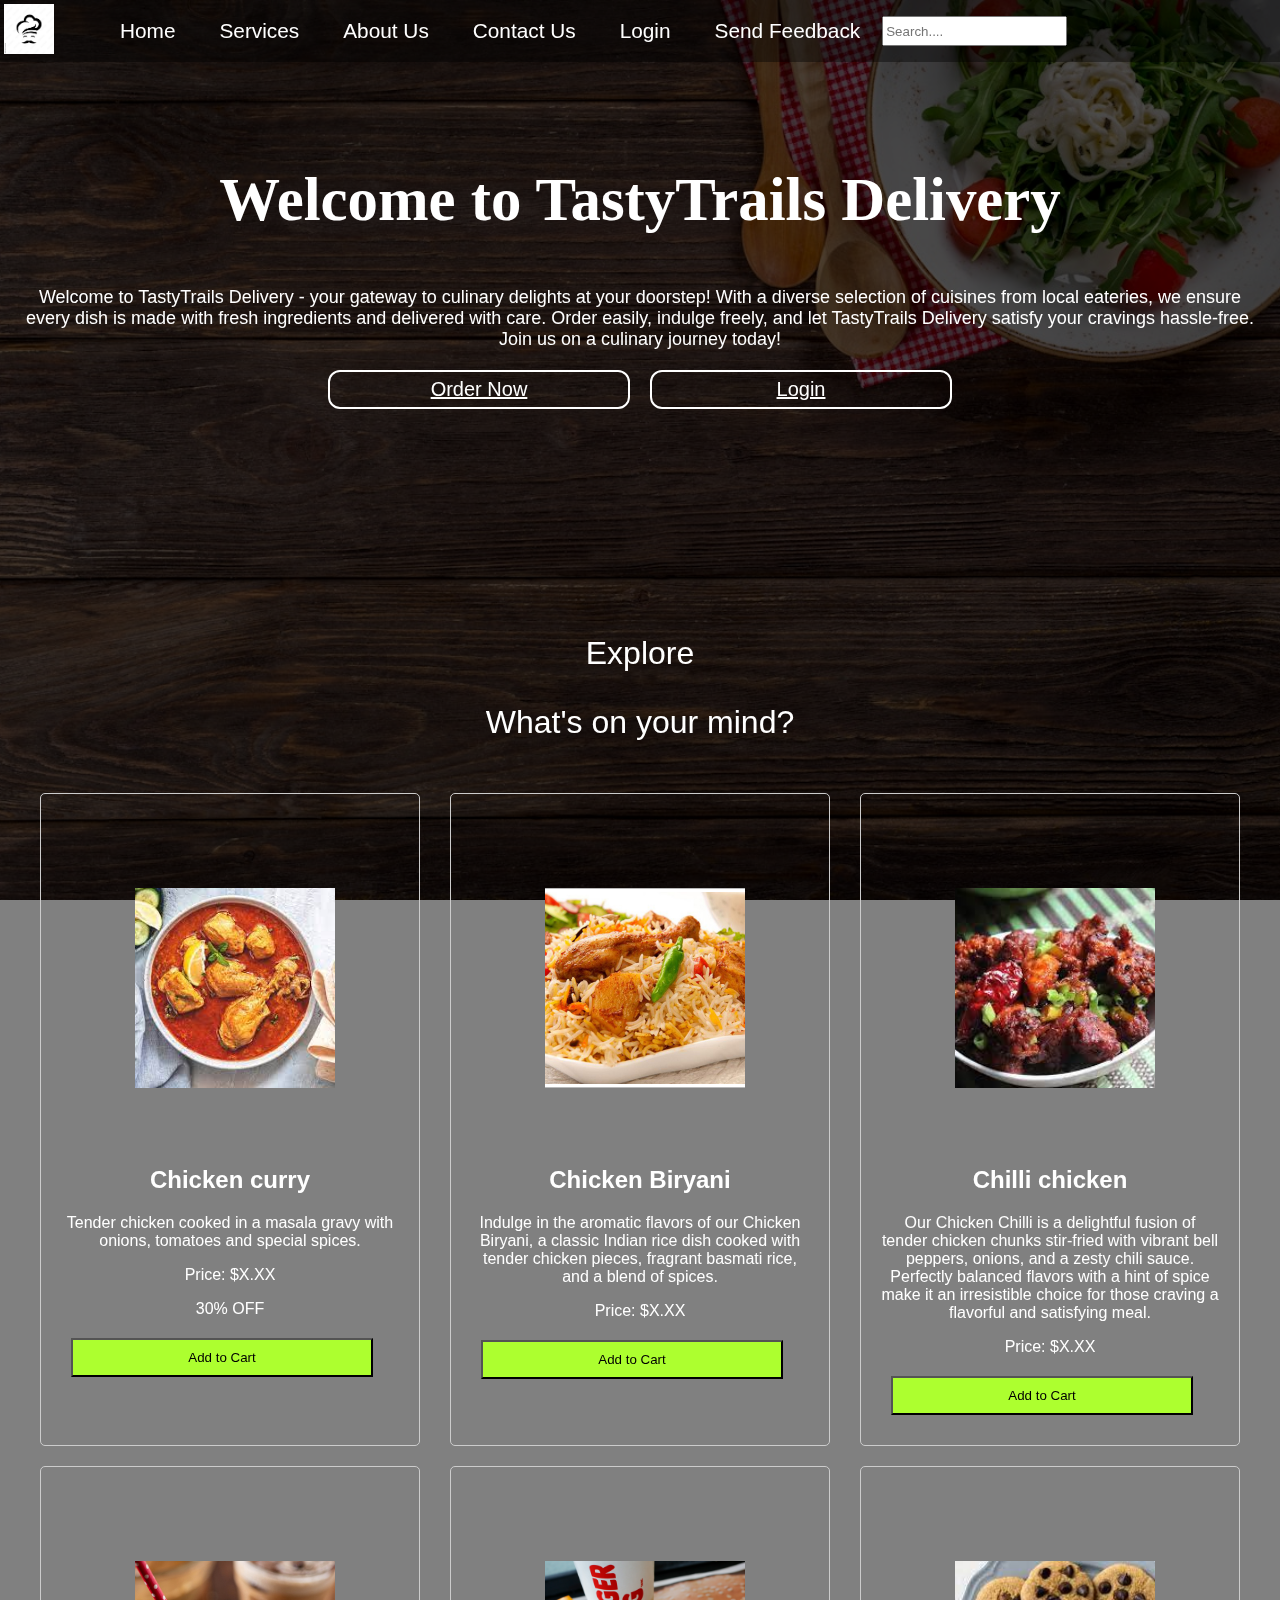
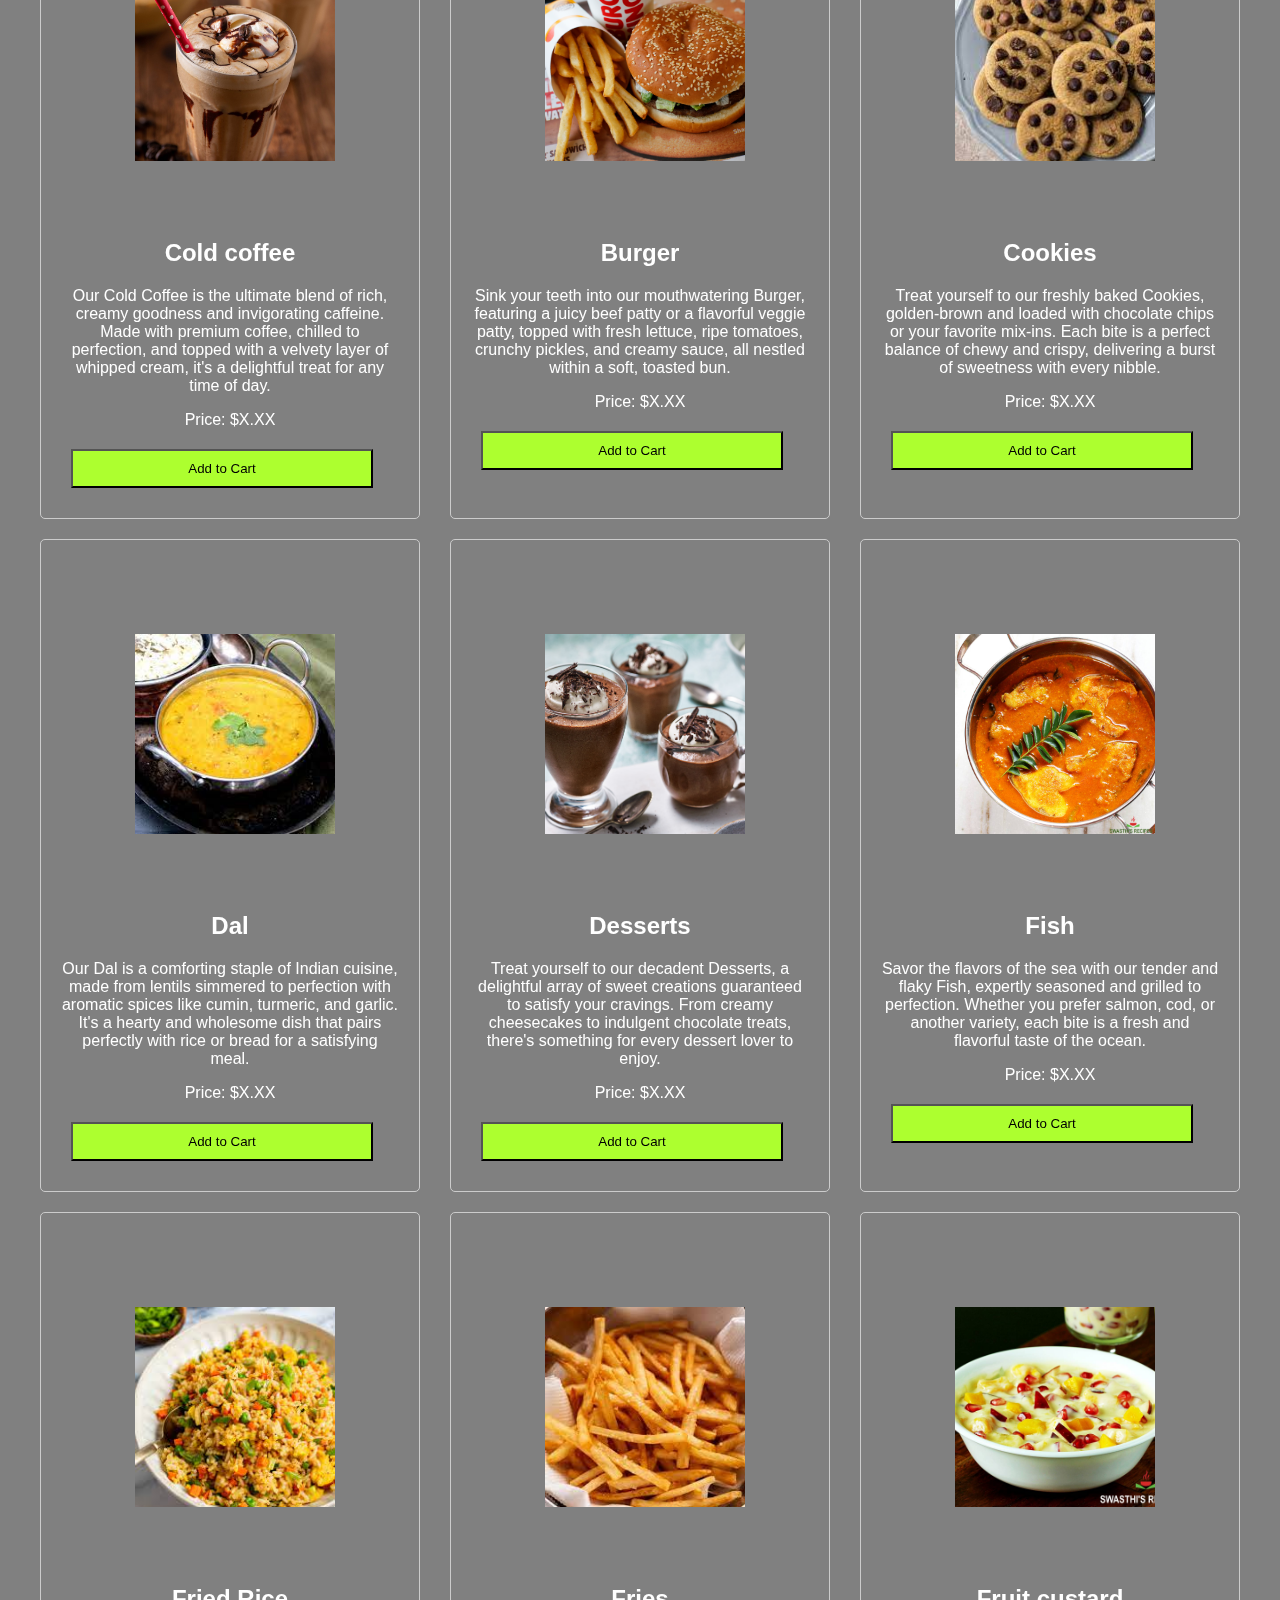
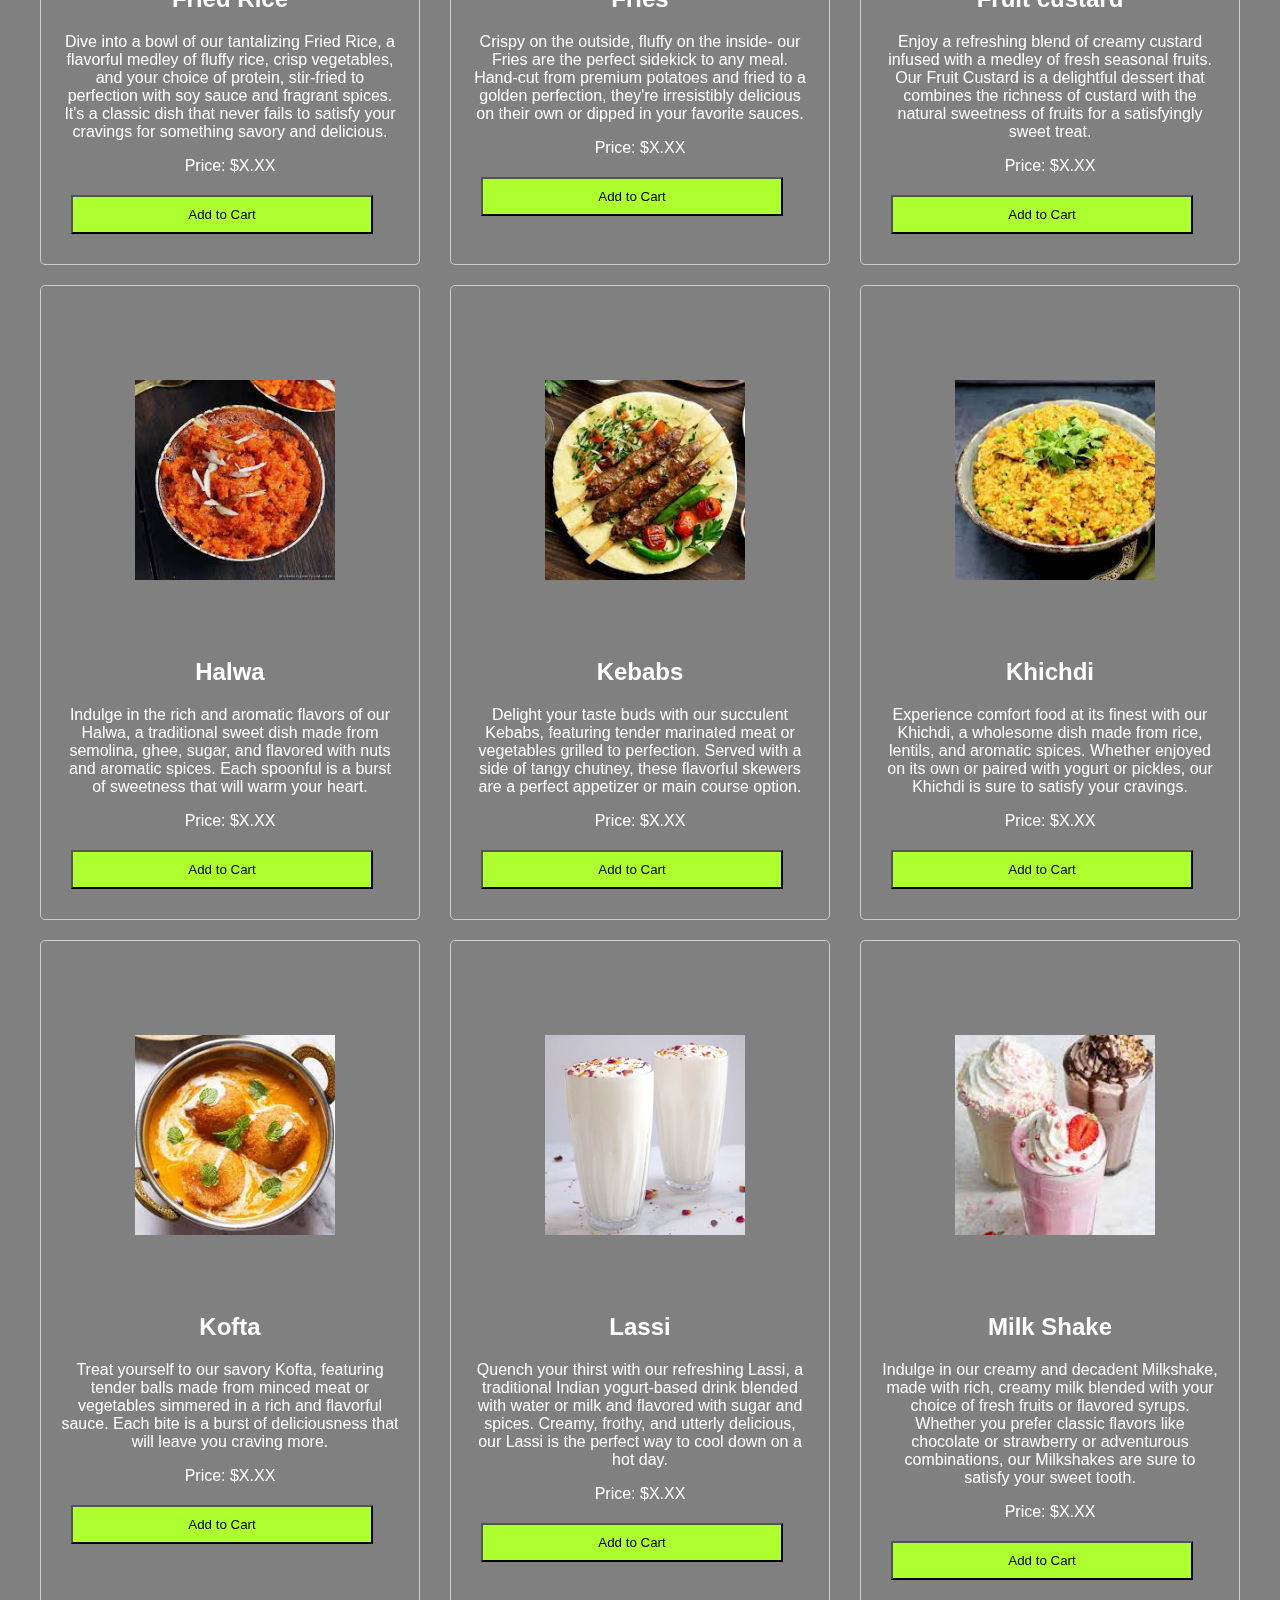
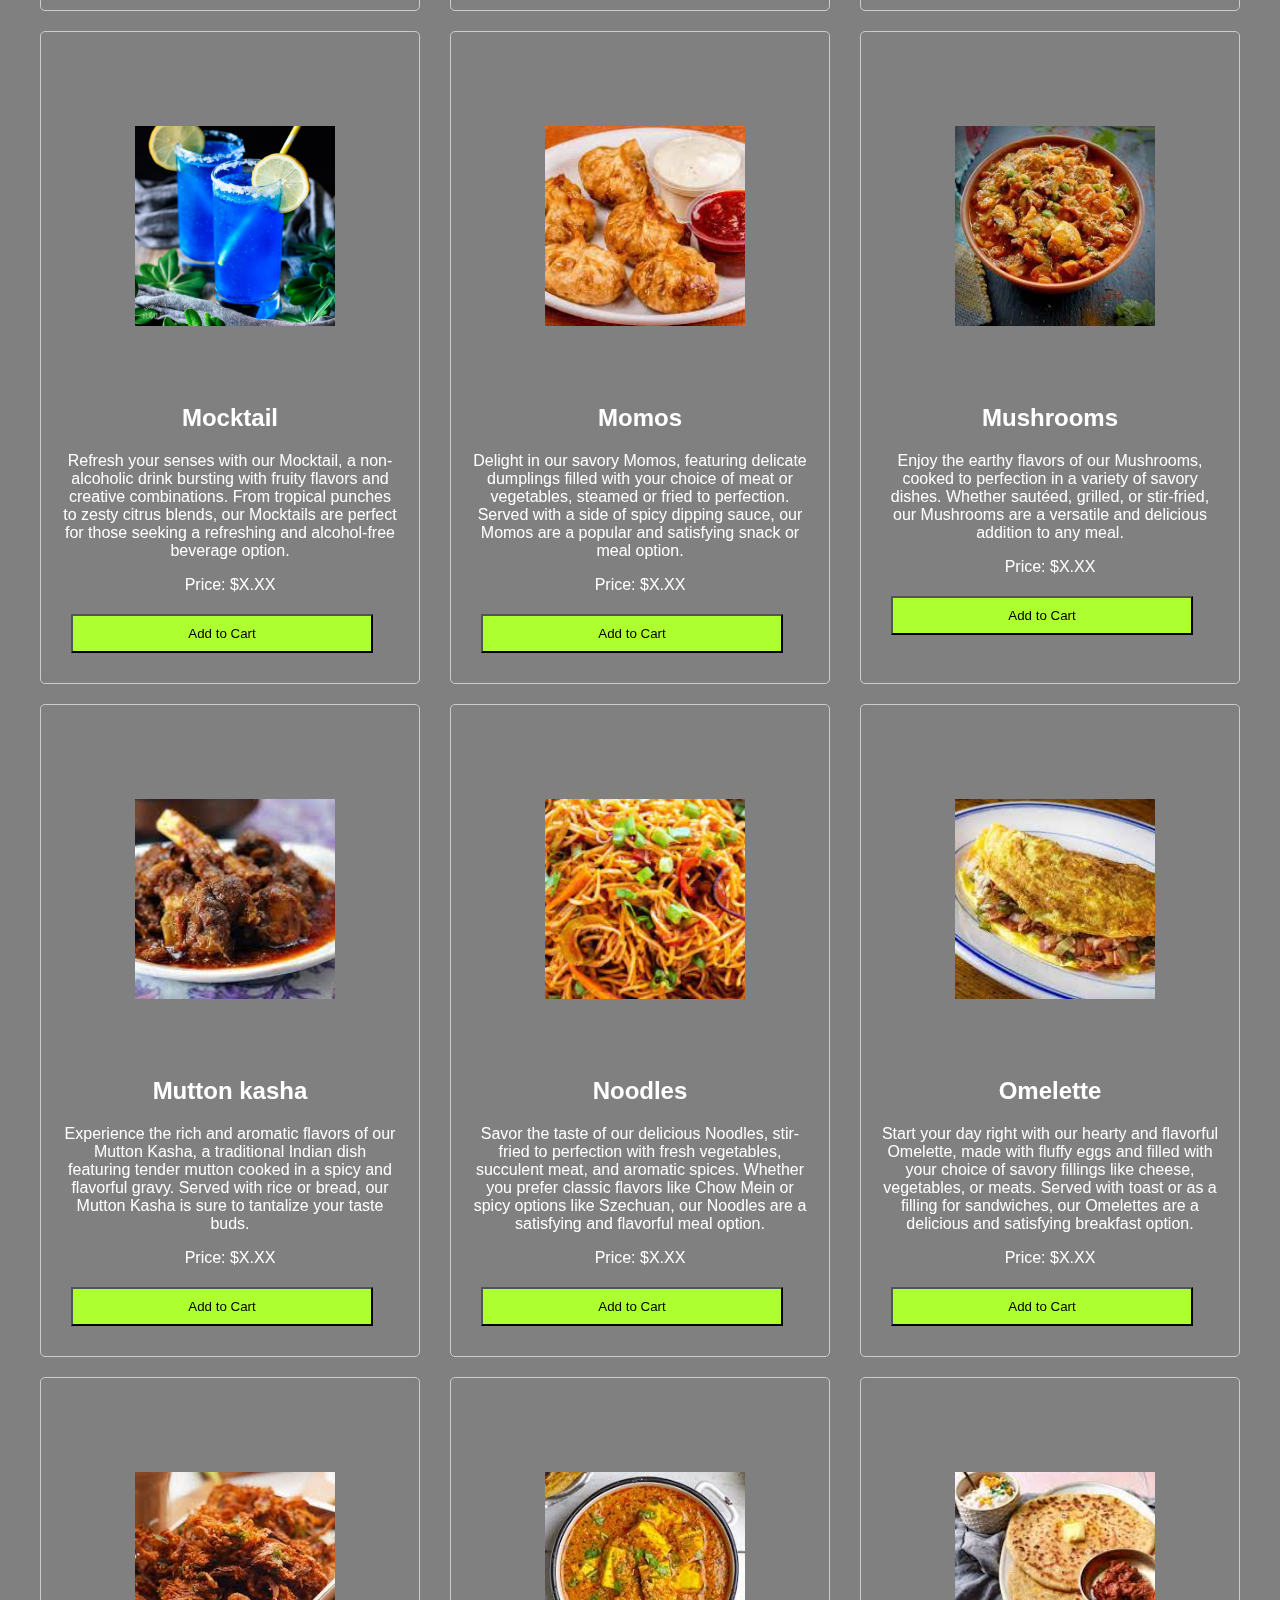
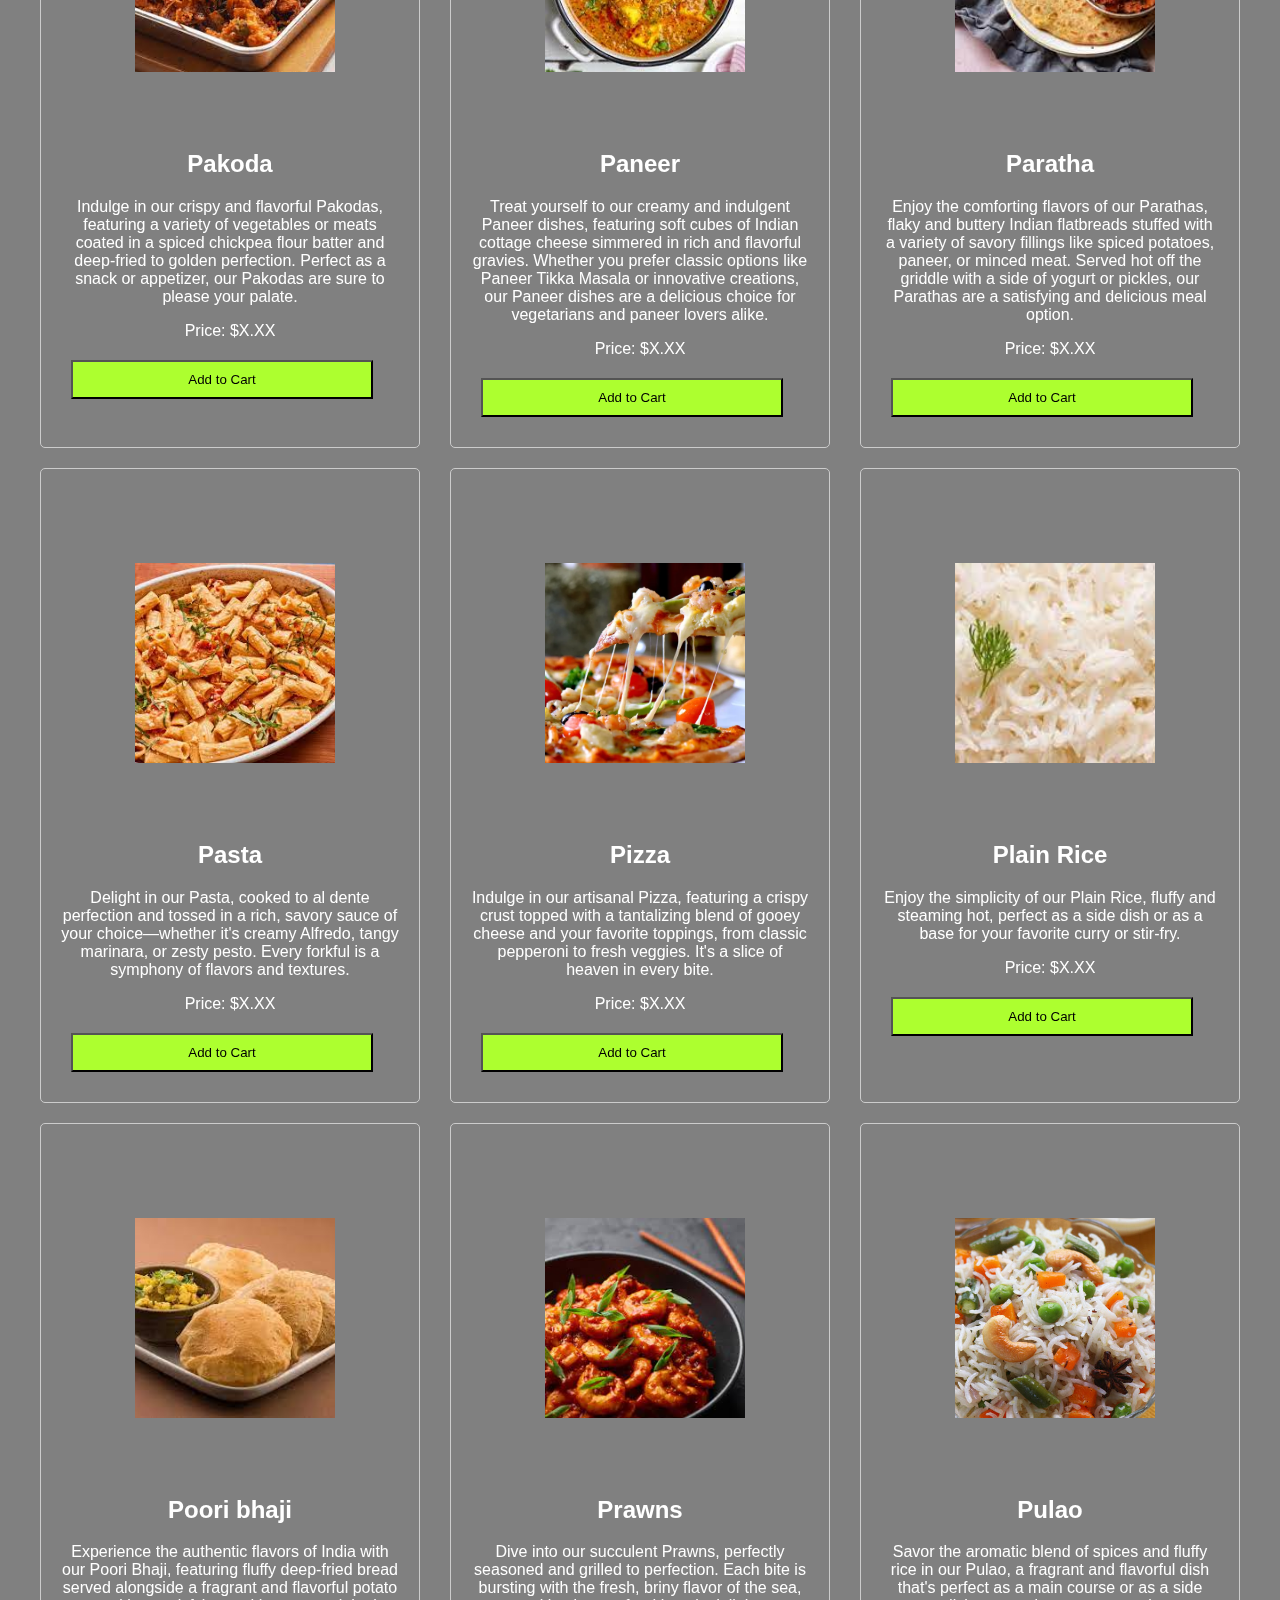
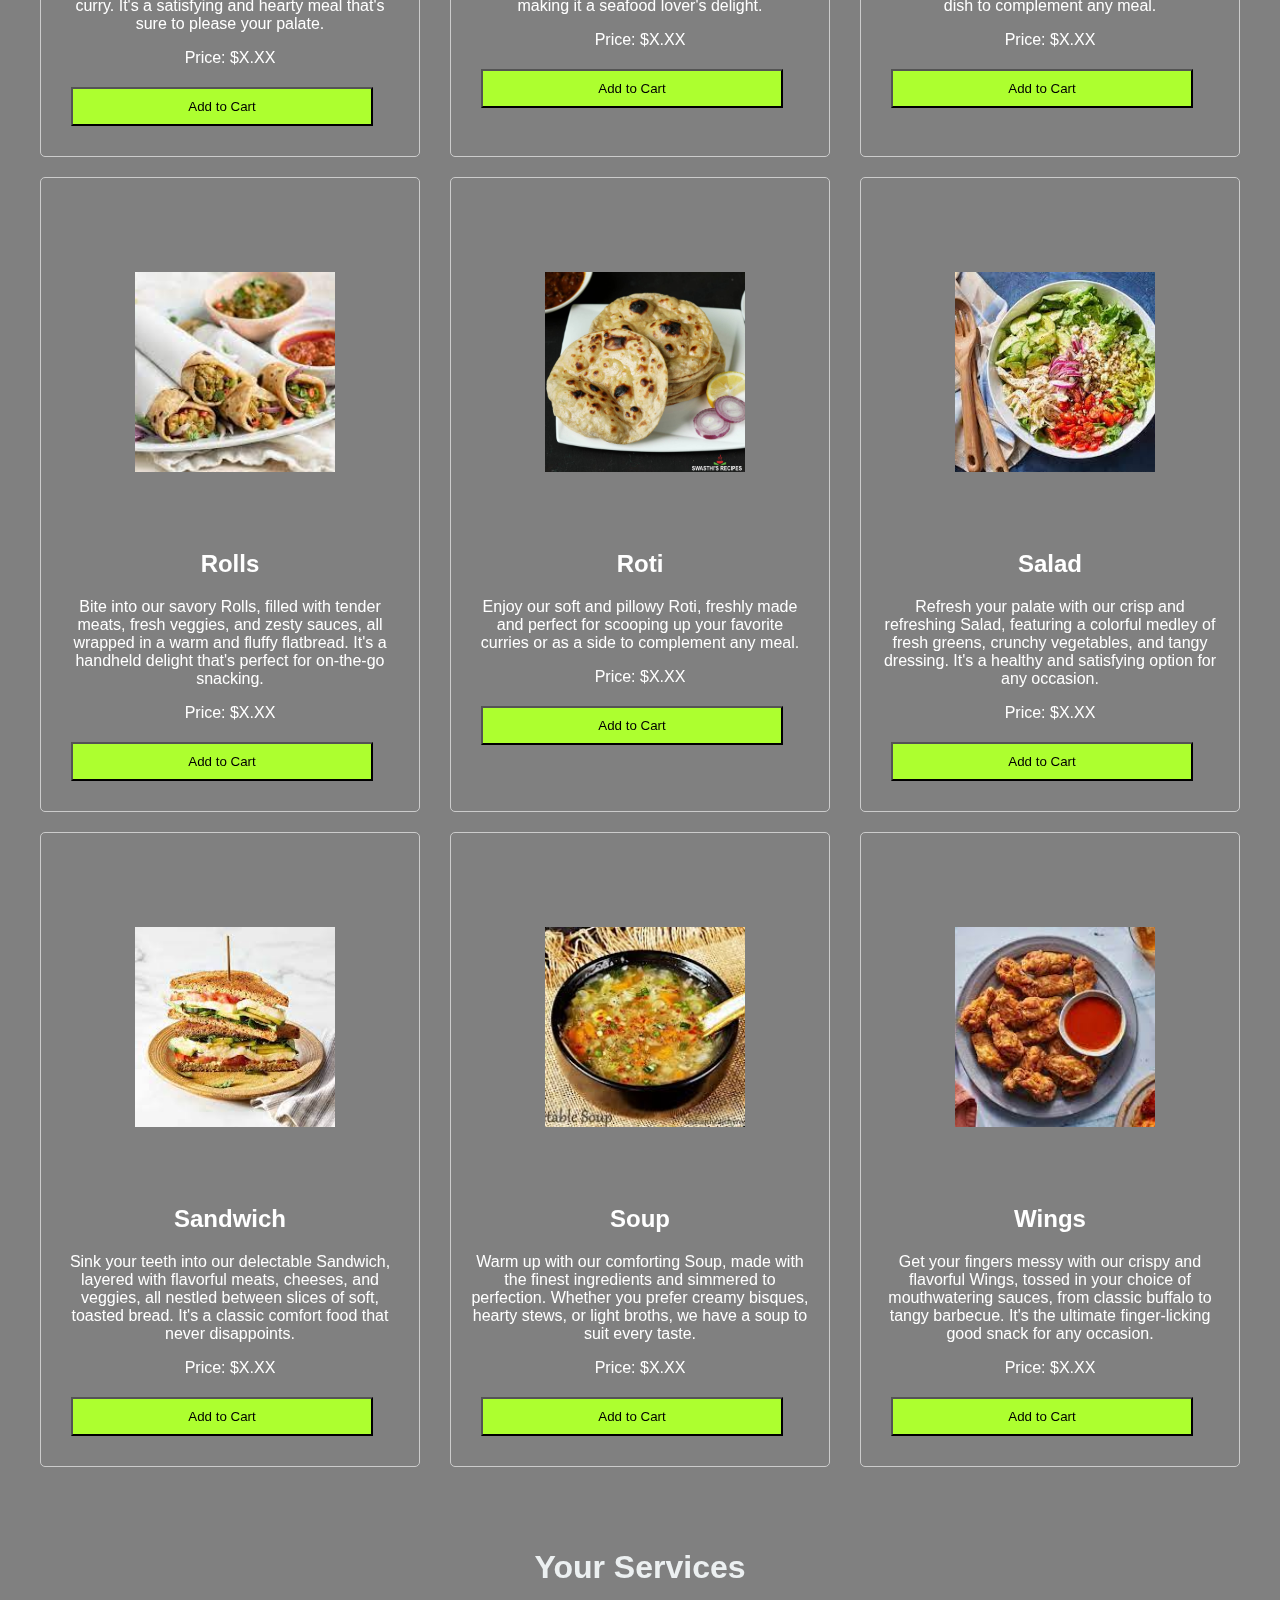
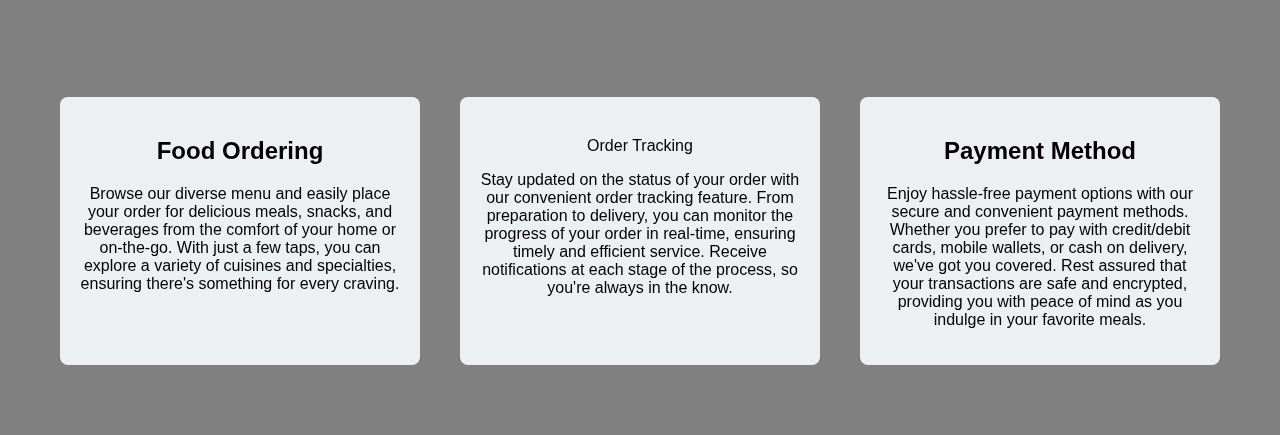
<file: index.html>
<!DOCTYPE html>
<html lang="en">

<head>
    <meta charset="UTF-8">
    <meta name="viewport" content="width=device-width, initial-scale=1.0">
    <title>Best Online Food Delivery Service</title>
    <!-- <link rel="stylesheet" href="style.css"> -->
    <link rel="stylesheet" href="https://cdnjs.cloudflare.com/ajax/libs/font-awesome/6.5.1/css/all.min.css" integrity="sha512-DTOQO9RWCH3ppGqcWaEA1BIZOC6xxalwEsw9c2QQeAIftl+Vegovlnee1c9QX4TctnWMn13TZye+giMm8e2LwA==" crossorigin="anonymous" referrerpolicy="no-referrer" />
    <style>
        body {
            font-family: Arial, sans-serif;
            margin: 0;
            padding: 0;
            background: url(background\ photo.jpg);
            background-position: center;
            background-repeat: no-repeat;
            background-size: cover;
            background-attachment: fixed;
            color: #fff;
            background-color: grey;
        }

        body::before {
            content: "";
            position: fixed;
            top: 0;
            left: 0;
            width: 100%;
            height: 100%;
            background-color: rgba(0, 0, 0, 0.7);
            z-index: -1;
        }



        #navbar {
            /* border: 2px solid red; */
            display: flex;
            align-items: center;
            position: relative;
            top: 0px;
        }


        #logo img {
            /* border: 2px solid blue; */
            margin: 2px;
            padding: 2px;
            height: 50px;
        }

        .item a {
            text-decoration: none;
            display: block;
        }

        #navbar ul {
            display: flex;
        }

        #navbar ul li {
            color: white;
            list-style: none;
            font-size: 1.3rem;

        }

        #navbar ul li a {
            color: white;
            display: block;
            padding: 3px 22px;
            border-radius: 20px;
            text-decoration: none;

        }

        #navbar ul li a:hover {
            color: black;
            background-color: white;
            text-decoration: underline;

        }

        #navbar::before {
            content: "";
            background-color: black;
            position: absolute;
            top: 0px;
            left: 0px;
            height: 100%;
            width: 100%;
            z-index: -1;
            opacity: 0.4;
        }


        .h-primary {
            font-size: 2.8rem;
            padding: 12px;
            text-align: center;
        }


        #home h1 {
            color: white;
            text-align: center;
            font-size: 3.8rem;
            font-family: 'Caveat', cursive;
        }

        .btn {
            padding: 6px 20px;
            border: 2px solid white;
            background-color: transparent;
            color: white;
            /* margin: 17px; */
            margin: 0 10px;
            border-radius: 12px;
            cursor: pointer;
            font-size:20px;

        }

        .btn:hover {
            color: rgb(78, 30, 30);
            background-color: rgb(85, 77, 77);
        }

        #services {
            border: 2px solid blue;
            margin: 34px;
            display: flex;
            /* display: list-item; */
            /* height:23px; */
            /* width:35px; */

        }

        .box {
            border: 2px solid brown;
            margin: 3px 6px;
            height: 45vh;
            width: 23vw;
            border-radius: 28px;
            padding: 34px;
            justify-content: center;
            background-color: rgb(211, 206, 206);
        }

        .box img {
            margin: 0px;
            padding: 0px 60px;
            height: 150px;
            width: 220px;
            /* height:156px; */
            display: block;
            margin: auto;
        }

        .btn-container a {
            text-decoration: underline;
            color: white;
        }

        #home p {
            text-align: center;
            font-size: 18px;
        }

        .btn-container {
            display: flex;
            justify-content: center;
            margin-top: 20px;
        }
        .container {
            max-width: 1200px;
            margin: 0 auto;
            padding: 20px;
            display: flex;
            flex-wrap: wrap;
            justify-content: space-between;
        }

        .product {
            width: calc(33.33% - 20px);
            margin-bottom: 20px;
            border: 1px solid #ccc;
            padding: 20px;
            border-radius: 5px;
            box-sizing: border-box;
        }

        .product img {
            padding: 74px;
            /* width: 100%;
            height: auto;
            margin-bottom: 10px; */
            width: 200px;
            height: 200px;
            object-fit: cover;
            /* border-radius: 50%; */
            text-align: center;
            align-items: center;
            justify-content: center;
        }

        .product h2 {
            margin-top: 0;
            text-align: center;
        }

        .product p {
            margin-bottom: 10px;
            text-align: center;
        }


        button {
            left: 45px;
            padding: 10px;
            margin: 10px;
            background-color: greenyellow;
            width: 302px;
        }
        .explore{
            text-align: center;
            font-size: 2em;
        }
        header {
            /* background-color: #2c3e50; */
            color: #ecf0f1;
            padding: 20px;
            text-align: center;
        }

        section {
            padding: 50px 20px;
            text-align: center;
        }

        .services-container {
            display: flex;
            justify-content: space-around;
            flex-wrap: wrap;
            max-width: 1200px;
            margin: 0 auto;
        }

        .service {
            width: 30%;
            background-color: #ecf0f1;
            border-radius: 8px;
            padding: 20px;
            margin: 20px 0;
            box-sizing: border-box;
            transition: transform 0.3s ease-in-out;
            color: black;
        }

        .service:hover {
            transform: scale(1.05);
        }

        
        

    </style>
</head>

<body>
    <nav id="navbar">
        <div id="logo">
            <img src="logo.jpg" alt="MyMeal" class="src">
        </div>
        <ul>
            <li class="item"><a href="index.html"><i class="fa-solid fa-house"></i> Home</a></li>
            <li class="item"><a href="services.html">Services</a></li>
            <li class="item"><a href="about.html">About Us</a></li>
            <li class="item"><a href="contact.html"><i class="fa-solid fa-phone"></i> Contact Us</a></li>
            <li class="item"><a href="login.html"><i class="fa-solid fa-circle-user"></i> Login</a></li>
            <li class="item"><a href="feedback.html"><i class="fa-solid fa-envelope"></i> Send Feedback</a></li>
            <input type="text" placeholder="Search....">
            
        </ul>
    </nav>
    <!-- <section class="textarea">
    <textarea name="Search" id="" cols="150" rows="1" placeholder="Search"></textarea>
    </section> -->
    <section id="home">
        <h1 class="h-primary"><i class="fa-solid fa-truck-fast"></i> Welcome to TastyTrails Delivery</h1>
        <p>Welcome to TastyTrails Delivery - your gateway to culinary delights at your doorstep! With a diverse
            selection of cuisines from local eateries, we ensure every dish is made with fresh ingredients and delivered
            with care. Order easily, indulge freely, and let TastyTrails Delivery satisfy your cravings hassle-free.
            Join us on a culinary journey today!</p>
        <div class="btn-container">
            <button class="btn"><a href="item.html"><i class="fa-solid fa-cart-shopping"></i> Order Now</a></button>
            <button class="btn"><a href="login.html"><i class="fa-solid fa-circle-user"></i> Login</a></button>
        </div>


    </section>
    <br>
    <br>
    <br>
    <br>
    <br>
    <br>
    <br>
    <br>
    <p class="explore">Explore</p>
    <p class="explore">What's on your mind?</p>

    <div class="container">
        <div class="product">
            <img src="chicken curry.jfif" alt="Product 1">
            <h2>Chicken curry</h2>
            <p>Tender chicken cooked in a masala gravy with onions, tomatoes and special spices.</p>
            <p>Price: $X.XX</p>
            <p>30% OFF</p>
            <button><i class="fa-solid fa-cart-shopping"></i> Add to Cart</button>
        </div>

        <div class="product">
            <img src="ChickenBiryani.jpg" alt="Product 2">
            <h2>Chicken Biryani</h2>
            <p>Indulge in the aromatic flavors of our Chicken Biryani, a classic Indian rice dish cooked with tender
                chicken pieces, fragrant basmati rice, and a blend of spices.</p>
            <p>Price: $X.XX</p>
            <button><i class="fa-solid fa-cart-shopping"></i> Add to Cart</button>
        </div>

        <div class="product">
            <img src="chilli chicken.jfif" alt="Product 2">
            <h2>Chilli chicken</h2>
            <p>Our Chicken Chilli is a delightful fusion of tender chicken chunks stir-fried with vibrant bell peppers,
                onions, and a zesty chili sauce. Perfectly balanced flavors with a hint of spice make it an irresistible
                choice for those craving a flavorful and satisfying meal.</p>
            <p>Price: $X.XX</p>
            <button><i class="fa-solid fa-cart-shopping"></i> Add to Cart</button>
        </div>

        <div class="product">
            <img src="cold coffee.jpg" alt="Product 2">
            <h2>Cold coffee</h2>
            <p>Our Cold Coffee is the ultimate blend of rich, creamy goodness and invigorating caffeine. Made with
                premium coffee, chilled to perfection, and topped with a velvety layer of whipped cream, it's a
                delightful treat for any time of day.</p>
            <p>Price: $X.XX</p>
            <button><i class="fa-solid fa-cart-shopping"></i> Add to Cart</button>
        </div>

        <div class="product">
            <img src="burger.jpg" alt="Product 2">
            <h2>Burger</h2>
            <p>Sink your teeth into our mouthwatering Burger, featuring a juicy beef patty or a flavorful veggie patty,
                topped with fresh lettuce, ripe tomatoes, crunchy pickles, and creamy sauce, all nestled within a soft,
                toasted bun.</p>
            <p>Price: $X.XX</p>
            <button><i class="fa-solid fa-cart-shopping"></i> Add to Cart</button>
        </div>

        <div class="product">
            <img src="cookies.jfif" alt="Product 2">
            <h2>Cookies</h2>
            <p>Treat yourself to our freshly baked Cookies, golden-brown and loaded with chocolate chips or your
                favorite mix-ins. Each bite is a perfect balance of chewy and crispy, delivering a burst of sweetness
                with every nibble.</p>
            <p>Price: $X.XX</p>
            <button><i class="fa-solid fa-cart-shopping"></i> Add to Cart</button>
        </div>
        <div class="product">
            <img src="dal.jfif" alt="Product 2">
            <h2>Dal</h2>
            <p>Our Dal is a comforting staple of Indian cuisine, made from lentils simmered to perfection with aromatic
                spices like cumin, turmeric, and garlic. It's a hearty and wholesome dish that pairs perfectly with rice
                or bread for a satisfying meal.</p>
            <p>Price: $X.XX</p>
            <button><i class="fa-solid fa-cart-shopping"></i> Add to Cart</button>
        </div>
        <div class="product">
            <img src="desserts.jpg" alt="Product 2">
            <h2>Desserts</h2>
            <p>Treat yourself to our decadent Desserts, a delightful array of sweet creations guaranteed to satisfy your
                cravings. From creamy cheesecakes to indulgent chocolate treats, there's something for every dessert
                lover to enjoy.</p>
            <p>Price: $X.XX</p>
            <button><i class="fa-solid fa-cart-shopping"></i> Add to Cart</button>
        </div>
        <div class="product">
            <img src="fish.jpg" alt="Product 2">
            <h2>Fish</h2>
            <p>Savor the flavors of the sea with our tender and flaky Fish, expertly seasoned and grilled to perfection.
                Whether you prefer salmon, cod, or another variety, each bite is a fresh and flavorful taste of the
                ocean.</p>
            <p>Price: $X.XX</p>
            <button><i class="fa-solid fa-cart-shopping"></i> Add to Cart</button>
        </div>
        <div class="product">
            <img src="fried rice.jfif" alt="Product 2">
            <h2>Fried Rice</h2>
            <p>Dive into a bowl of our tantalizing Fried Rice, a flavorful medley of fluffy rice, crisp vegetables, and
                your choice of protein, stir-fried to perfection with soy sauce and fragrant spices. It's a classic dish
                that never fails to satisfy your cravings for something savory and delicious.</p>
            <p>Price: $X.XX</p>
            <button><i class="fa-solid fa-cart-shopping"></i> Add to Cart</button>
        </div>
        <div class="product">
            <img src="fries.jfif" alt="Product 2">
            <h2>Fries</h2>
            <p>Crispy on the outside, fluffy on the inside- our Fries are the perfect sidekick to any meal. Hand-cut
                from premium potatoes and fried to a golden perfection, they're irresistibly delicious on their own or
                dipped in your favorite sauces.</p>
            <p>Price: $X.XX</p>
            <button><i class="fa-solid fa-cart-shopping"></i> Add to Cart</button>
        </div>
        <div class="product">
            <img src="fruit custard.jpg" alt="Product 2">
            <h2>Fruit custard</h2>
            <p>Enjoy a refreshing blend of creamy custard infused with a medley of fresh seasonal fruits. Our Fruit
                Custard is a delightful dessert that combines the richness of custard with the natural sweetness of
                fruits for a satisfyingly sweet treat.</p>
            <p>Price: $X.XX</p>
            <button><i class="fa-solid fa-cart-shopping"></i> Add to Cart</button>
        </div>
        <div class="product">
            <img src="halwa.jfif" alt="Product 2">
            <h2>Halwa</h2>
            <p>Indulge in the rich and aromatic flavors of our Halwa, a traditional sweet dish made from semolina, ghee,
                sugar, and flavored with nuts and aromatic spices. Each spoonful is a burst of sweetness that will warm
                your heart.</p>
            <p>Price: $X.XX</p>
            <button><i class="fa-solid fa-cart-shopping"></i> Add to Cart</button>
        </div>
        <div class="product">
            <img src="kebabs.jfif" alt="Product 2">
            <h2>Kebabs</h2>
            <p>Delight your taste buds with our succulent Kebabs, featuring tender marinated meat or vegetables grilled
                to perfection. Served with a side of tangy chutney, these flavorful skewers are a perfect appetizer or
                main course option.</p>
            <p>Price: $X.XX</p>
            <button><i class="fa-solid fa-cart-shopping"></i> Add to Cart</button>
        </div>
        <div class="product">
            <img src="khichdi.jfif" alt="Product 2">
            <h2>Khichdi</h2>
            <p>Experience comfort food at its finest with our Khichdi, a wholesome dish made from rice, lentils, and
                aromatic spices. Whether enjoyed on its own or paired with yogurt or pickles, our Khichdi is sure to
                satisfy your cravings.</p>
            <p>Price: $X.XX</p>
            <button><i class="fa-solid fa-cart-shopping"></i> Add to Cart</button>
        </div>
        <div class="product">
            <img src="kofta.jfif" alt="Product 2">
            <h2>Kofta</h2>
            <p>Treat yourself to our savory Kofta, featuring tender balls made from minced meat or vegetables simmered
                in a rich and flavorful sauce. Each bite is a burst of deliciousness that will leave you craving more.
            </p>
            <p>Price: $X.XX</p>
            <button><i class="fa-solid fa-cart-shopping"></i> Add to Cart</button>
        </div>
        <div class="product">
            <img src="lassi.webp" alt="Product 2">
            <h2>Lassi</h2>
            <p>Quench your thirst with our refreshing Lassi, a traditional Indian yogurt-based drink blended with water
                or milk and flavored with sugar and spices. Creamy, frothy, and utterly delicious, our Lassi is the
                perfect way to cool down on a hot day.</p>
            <p>Price: $X.XX</p>
            <button><i class="fa-solid fa-cart-shopping"></i> Add to Cart</button>
        </div>
        <div class="product">
            <img src="milk shake.jfif" alt="Product 2">
            <h2>Milk Shake</h2>
            <p>Indulge in our creamy and decadent Milkshake, made with rich, creamy milk blended with your choice of
                fresh fruits or flavored syrups. Whether you prefer classic flavors like chocolate or strawberry or
                adventurous combinations, our Milkshakes are sure to satisfy your sweet tooth.</p>
            <p>Price: $X.XX</p>
            <button><i class="fa-solid fa-cart-shopping"></i> Add to Cart</button>
        </div>
        <div class="product">
            <img src="mocktail.jpg" alt="Product 2">
            <h2>Mocktail</h2>
            <p>Refresh your senses with our Mocktail, a non-alcoholic drink bursting with fruity flavors and creative
                combinations. From tropical punches to zesty citrus blends, our Mocktails are perfect for those seeking
                a refreshing and alcohol-free beverage option.</p>
            <p>Price: $X.XX</p>
            <button><i class="fa-solid fa-cart-shopping"></i> Add to Cart</button>
        </div>
        <div class="product">
            <img src="momos.jfif" alt="Product 2">
            <h2>Momos</h2>
            <p>Delight in our savory Momos, featuring delicate dumplings filled with your choice of meat or vegetables,
                steamed or fried to perfection. Served with a side of spicy dipping sauce, our Momos are a popular and
                satisfying snack or meal option.</p>
            <p>Price: $X.XX</p>
            <button><i class="fa-solid fa-cart-shopping"></i> Add to Cart</button>
        </div>
        <div class="product">
            <img src="mushrooms.jfif" alt="Product 2">
            <h2>Mushrooms</h2>
            <p> Enjoy the earthy flavors of our Mushrooms, cooked to perfection in a variety of savory dishes. Whether
                sautéed, grilled, or stir-fried, our Mushrooms are a versatile and delicious addition to any meal.</p>
            <p>Price: $X.XX</p>
            <button><i class="fa-solid fa-cart-shopping"></i> Add to Cart</button>
        </div>
        <div class="product">
            <img src="mutton kasha.jfif" alt="Product 2">
            <h2>Mutton kasha</h2>
            <p>Experience the rich and aromatic flavors of our Mutton Kasha, a traditional Indian dish featuring tender
                mutton cooked in a spicy and flavorful gravy. Served with rice or bread, our Mutton Kasha is sure to
                tantalize your taste buds.</p>
            <p>Price: $X.XX</p>
            <button><i class="fa-solid fa-cart-shopping"></i> Add to Cart</button>
        </div>
        <div class="product">
            <img src="noodles.jfif" alt="Product 2">
            <h2>Noodles</h2>
            <p>Savor the taste of our delicious Noodles, stir-fried to perfection with fresh vegetables, succulent meat,
                and aromatic spices. Whether you prefer classic flavors like Chow Mein or spicy options like Szechuan,
                our Noodles are a satisfying and flavorful meal option.</p>
            <p>Price: $X.XX</p>
            <button><i class="fa-solid fa-cart-shopping"></i> Add to Cart</button>
        </div>
        <div class="product">
            <img src="omelette.jfif" alt="Product 2">
            <h2>Omelette</h2>
            <p>Start your day right with our hearty and flavorful Omelette, made with fluffy eggs and filled with your
                choice of savory fillings like cheese, vegetables, or meats. Served with toast or as a filling for
                sandwiches, our Omelettes are a delicious and satisfying breakfast option.</p>
            <p>Price: $X.XX</p>
            <button><i class="fa-solid fa-cart-shopping"></i> Add to Cart</button>
        </div>
        <div class="product">
            <img src="pakoda.jfif" alt="Product 2">
            <h2>Pakoda</h2>
            <p>Indulge in our crispy and flavorful Pakodas, featuring a variety of vegetables or meats coated in a
                spiced chickpea flour batter and deep-fried to golden perfection. Perfect as a snack or appetizer, our
                Pakodas are sure to please your palate.</p>
            <p>Price: $X.XX</p>
            <button><i class="fa-solid fa-cart-shopping"></i> Add to Cart</button>
        </div>
        <div class="product">
            <img src="paneer.jfif" alt="Product 2">
            <h2>Paneer</h2>
            <p>Treat yourself to our creamy and indulgent Paneer dishes, featuring soft cubes of Indian cottage cheese
                simmered in rich and flavorful gravies. Whether you prefer classic options like Paneer Tikka Masala or
                innovative creations, our Paneer dishes are a delicious choice for vegetarians and paneer lovers alike.
            </p>
            <p>Price: $X.XX</p>
            <button><i class="fa-solid fa-cart-shopping"></i> Add to Cart</button>
        </div>
        <div class="product">
            <img src="paratha.jfif" alt="Product 2">
            <h2>Paratha</h2>
            <p> Enjoy the comforting flavors of our Parathas, flaky and buttery Indian flatbreads stuffed with a variety
                of savory fillings like spiced potatoes, paneer, or minced meat. Served hot off the griddle with a side
                of yogurt or pickles, our Parathas are a satisfying and delicious meal option.</p>
            <p>Price: $X.XX</p>
            <button><i class="fa-solid fa-cart-shopping"></i> Add to Cart</button>
        </div>
        <div class="product">
            <img src="pasta.jfif" alt="Product 2">
            <h2>Pasta</h2>
            <p>Delight in our Pasta, cooked to al dente perfection and tossed in a rich, savory sauce of your
                choice—whether it's creamy Alfredo, tangy marinara, or zesty pesto. Every forkful is a symphony of
                flavors and textures.</p>
            <p>Price: $X.XX</p>
            <button><i class="fa-solid fa-cart-shopping"></i> Add to Cart</button>
        </div>
        <div class="product">
            <img src="pizza.jpg" alt="Product 2">
            <h2>Pizza</h2>
            <p>Indulge in our artisanal Pizza, featuring a crispy crust topped with a tantalizing blend of gooey cheese
                and your favorite toppings, from classic pepperoni to fresh veggies. It's a slice of heaven in every
                bite.</p>
            <p>Price: $X.XX</p>
            <button><i class="fa-solid fa-cart-shopping"></i> Add to Cart</button>
        </div>
        <div class="product">
            <img src="plain rice.jfif" alt="Product 2">
            <h2>Plain Rice</h2>
            <p>Enjoy the simplicity of our Plain Rice, fluffy and steaming hot, perfect as a side dish or as a base for
                your favorite curry or stir-fry.</p>
            <p>Price: $X.XX</p>
            <button><i class="fa-solid fa-cart-shopping"></i> Add to Cart</button>
        </div>
        <div class="product">
            <img src="poori bhaji.jfif" alt="Product 2">
            <h2>Poori bhaji</h2>
            <p>Experience the authentic flavors of India with our Poori Bhaji, featuring fluffy deep-fried bread served
                alongside a fragrant and flavorful potato curry. It's a satisfying and hearty meal that's sure to please
                your palate.</p>
            <p>Price: $X.XX</p>
            <button><i class="fa-solid fa-cart-shopping"></i> Add to Cart</button>
        </div>
        <div class="product">
            <img src="prawns.jfif" alt="Product 2">
            <h2>Prawns</h2>
            <p>Dive into our succulent Prawns, perfectly seasoned and grilled to perfection. Each bite is bursting with
                the fresh, briny flavor of the sea, making it a seafood lover's delight.</p>
            <p>Price: $X.XX</p>
            <button><i class="fa-solid fa-cart-shopping"></i> Add to Cart</button>
        </div>
        <div class="product">
            <img src="pulao.jpg" alt="Product 2">
            <h2>Pulao</h2>
            <p>Savor the aromatic blend of spices and fluffy rice in our Pulao, a fragrant and flavorful dish that's
                perfect as a main course or as a side dish to complement any meal.</p>
            <p>Price: $X.XX</p>
            <button><i class="fa-solid fa-cart-shopping"></i> Add to Cart</button>
        </div>
        <div class="product">
            <img src="rolls.jfif" alt="Product 2">
            <h2>Rolls</h2>
            <p>Bite into our savory Rolls, filled with tender meats, fresh veggies, and zesty sauces, all wrapped in a
                warm and fluffy flatbread. It's a handheld delight that's perfect for on-the-go snacking.</p>
            <p>Price: $X.XX</p>
            <button><i class="fa-solid fa-cart-shopping"></i> Add to Cart</button>
        </div>
        <div class="product">
            <img src="roti.jpg" alt="Product 2">
            <h2>Roti</h2>
            <p>Enjoy our soft and pillowy Roti, freshly made and perfect for scooping up your favorite curries or as a
                side to complement any meal.</p>
            <p>Price: $X.XX</p>
            <button><i class="fa-solid fa-cart-shopping"></i> Add to Cart</button>
        </div>
        <div class="product">
            <img src="salad.jfif" alt="Product 2">
            <h2>Salad</h2>
            <p>Refresh your palate with our crisp and refreshing Salad, featuring a colorful medley of fresh greens,
                crunchy vegetables, and tangy dressing. It's a healthy and satisfying option for any occasion.</p>
            <p>Price: $X.XX</p>
            <button><i class="fa-solid fa-cart-shopping"></i> Add to Cart</button>
        </div>
        <div class="product">
            <img src="sandwich.jfif" alt="Product 2">
            <h2>Sandwich</h2>
            <p>Sink your teeth into our delectable Sandwich, layered with flavorful meats, cheeses, and veggies, all
                nestled between slices of soft, toasted bread. It's a classic comfort food that never disappoints.</p>
            <p>Price: $X.XX</p>
            <button><i class="fa-solid fa-cart-shopping"></i> Add to Cart</button>
        </div>
        <div class="product">
            <img src="soup.jfif" alt="Product 2">
            <h2>Soup</h2>
            <p>Warm up with our comforting Soup, made with the finest ingredients and simmered to perfection. Whether
                you prefer creamy bisques, hearty stews, or light broths, we have a soup to suit every taste.</p>
            <p>Price: $X.XX</p>
            <button><i class="fa-solid fa-cart-shopping"></i> Add to Cart</button>
        </div>

        <div class="product">
            <img src="wings.jfif" alt="Product 2">
            <h2>Wings</h2>
            <p>Get your fingers messy with our crispy and flavorful Wings, tossed in your choice of mouthwatering
                sauces, from classic buffalo to tangy barbecue. It's the ultimate finger-licking good snack for any
                occasion.</p>
            <p>Price: $X.XX</p>
            <button><i class="fa-solid fa-cart-shopping"></i> Add to Cart</button>
        </div>
    </div>

    <header>
        <h1>Your Services</h1>
    </header>

    <section>
        <div class="services-container">
            <div class="service">
                <h2><i class="fa-solid fa-cart-shopping"></i> Food Ordering</h2>
                <p>Browse our diverse menu and easily place your order for delicious meals, snacks, and beverages from
                    the comfort of your home or on-the-go. With just a few taps, you can explore a variety of cuisines
                    and specialties, ensuring there's something for every craving.</p>
            </div>

            <div class="service">
                <h2></h2><i class="fa-solid fa-location-dot"></i> Order Tracking</h2>
                <p>Stay updated on the status of your order with our convenient order tracking feature. From preparation
                    to delivery, you can monitor the progress of your order in real-time, ensuring timely and efficient
                    service. Receive notifications at each stage of the process, so you're always in the know.</p>
            </div>

            <div class="service">
                <h2><i class="fa-solid fa-money-bill"></i> Payment Method</h2>
                <p>Enjoy hassle-free payment options with our secure and convenient payment methods. Whether you prefer
                    to pay with credit/debit cards, mobile wallets, or cash on delivery, we've got you covered. Rest
                    assured that your transactions are safe and encrypted, providing you with peace of mind as you
                    indulge in your favorite meals.</p>
            </div>
        </div>
    </section>



    
</body>

</html>
</file>
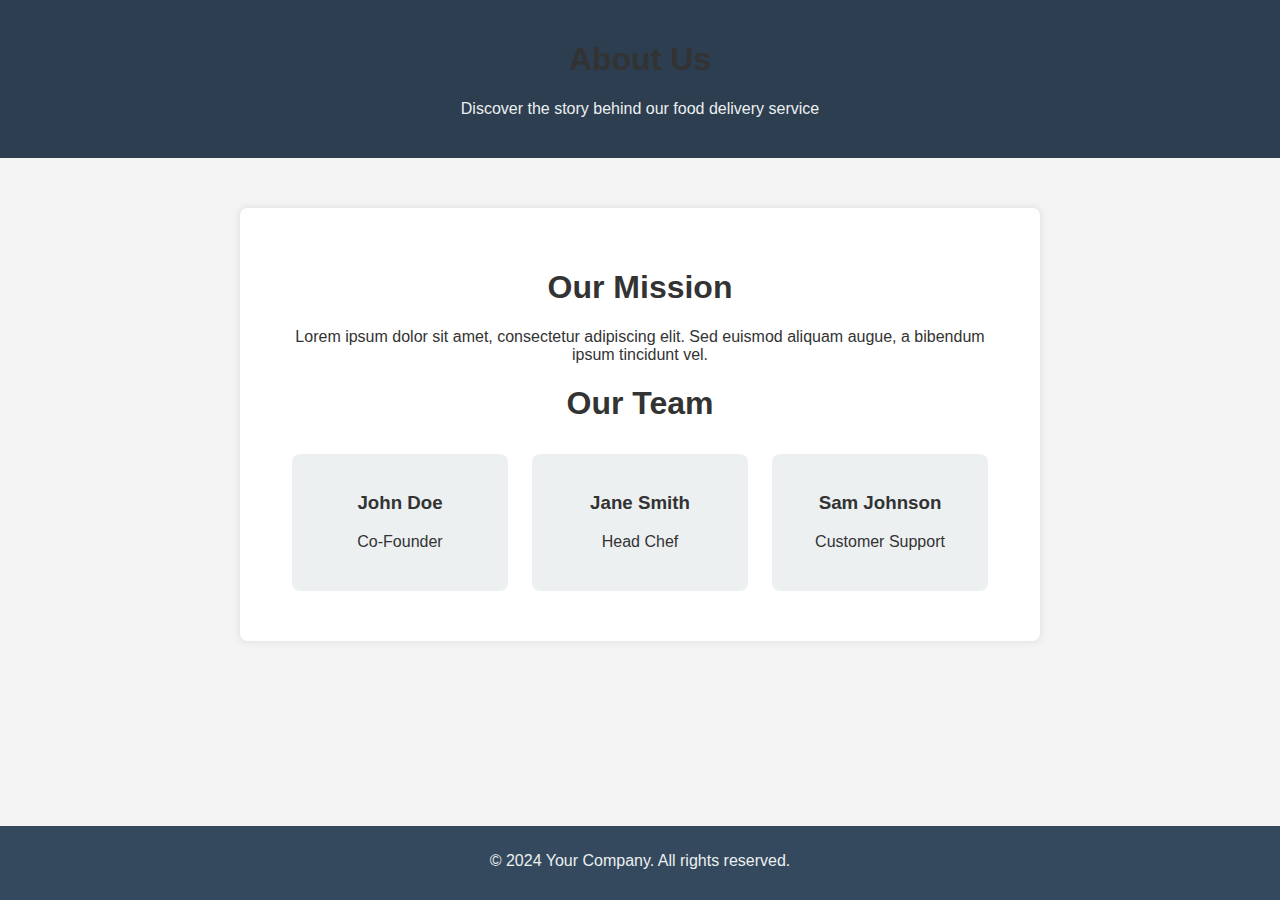
<file: about.html>
<!DOCTYPE html>
<html lang="en">
<head>
    <meta charset="UTF-8">
    <meta name="viewport" content="width=device-width, initial-scale=1.0">
    <title>About Us - Food Delivery</title>
    <style>
        body {
            font-family: Arial, sans-serif;
            margin: 0;
            padding: 0;
            background-color: #f4f4f4;
            color: #333;
        }

        header {
            background-color: #2c3e50;
            color: #ecf0f1;
            padding: 20px;
            text-align: center;
        }

        section {
            padding: 50px 20px;
            text-align: center;
        }

        .about-container {
            max-width: 800px;
            margin: 0 auto;
            background-color: #ffffff;
            border-radius: 8px;
            box-shadow: 0 0 10px rgba(0, 0, 0, 0.1);
            padding: 40px;
            box-sizing: border-box;
        }

        h1 {
            color: #333;
        }

        p {
            margin-bottom: 20px;
        }

        .team-member {
            display: flex;
            justify-content: space-around;
            flex-wrap: wrap;
            margin-top: 20px;
        }

        .member {
            width: 30%;
            padding: 20px;
            margin: 10px;
            box-sizing: border-box;
            background-color: #ecf0f1;
            border-radius: 8px;
        }

        footer {
            background-color: #34495e;
            color: #ecf0f1;
            text-align: center;
            padding: 10px 0;
            position: fixed;
            bottom: 0;
            width: 100%;
        }
    </style>
</head>
<body>

    <header>
        <h1>About Us</h1>
        <p>Discover the story behind our food delivery service</p>
    </header>

    <section>
        <div class="about-container">
            <h1>Our Mission</h1>
            <p>Lorem ipsum dolor sit amet, consectetur adipiscing elit. Sed euismod aliquam augue, a bibendum ipsum tincidunt vel.</p>

            <h1>Our Team</h1>
            <div class="team-member">
                <div class="member">
                    <h3>John Doe</h3>
                    <p>Co-Founder</p>
                </div>

                <div class="member">
                    <h3>Jane Smith</h3>
                    <p>Head Chef</p>
                </div>

                <div class="member">
                    <h3>Sam Johnson</h3>
                    <p>Customer Support</p>
                </div>
            </div>
        </div>
    </section>

    <footer>
        <p>&copy; 2024 Your Company. All rights reserved.</p>
    </footer>

</body>
</html>
</file>
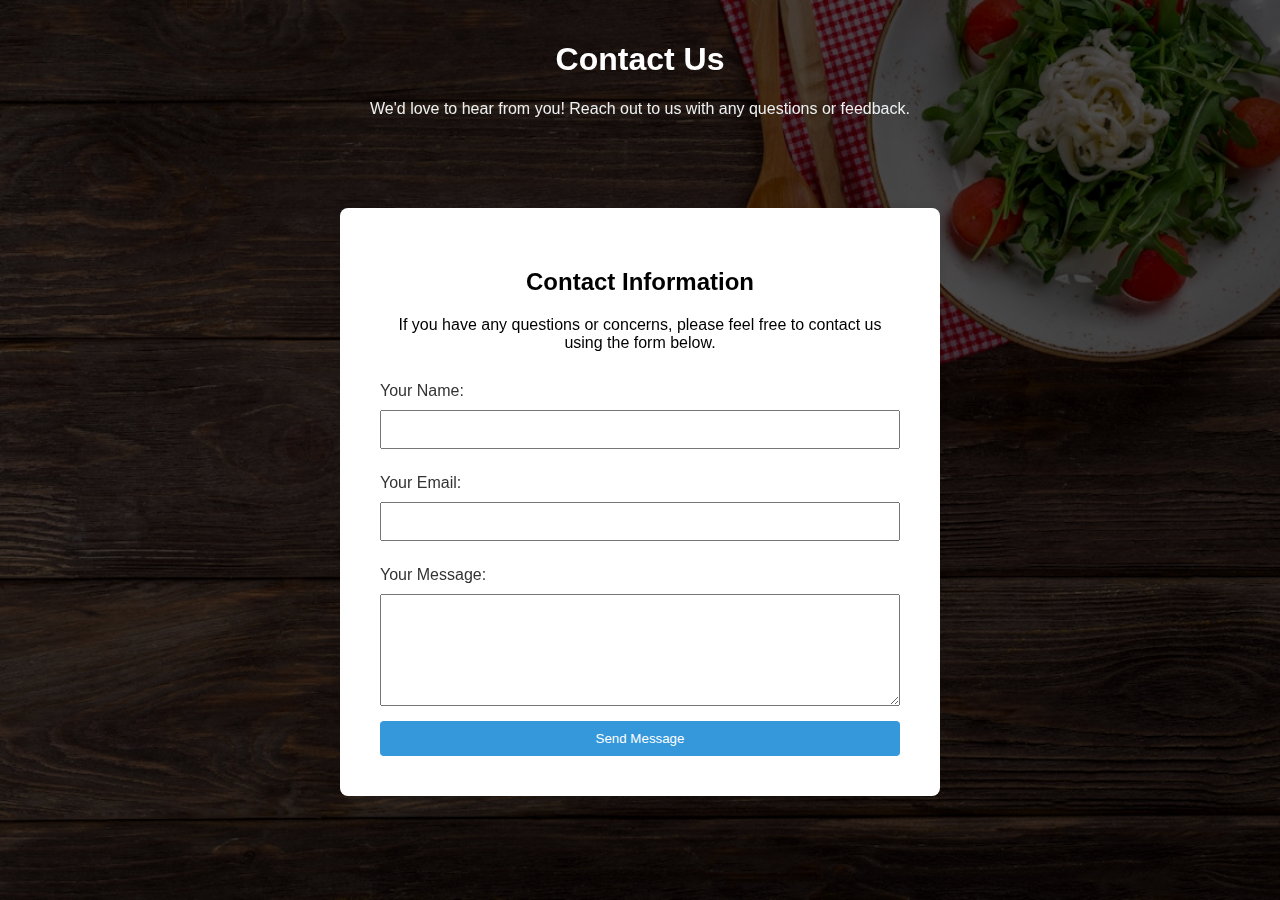
<file: contact.html>
<!DOCTYPE html>
<html lang="en">
<head>
    <meta charset="UTF-8">
    <meta name="viewport" content="width=device-width, initial-scale=1.0">
    <title>Contact Us - Food Delivery</title>
    <style>
        body {
            font-family: Arial, sans-serif;
            margin: 0;
            padding: 0;
            background: url(background\ photo.jpg);
            background-position: center;
            background-repeat: no-repeat;
            background-size: cover;
            background-attachment: fixed;
            color: #fff;
            background-color: grey;
        }

        body::before {
            content: "";
            position: fixed;
            top: 0;
            left: 0;
            width: 100%;
            height: 100%;
            background-color: rgba(0, 0, 0, 0.7);
            z-index: -1;
        }

        header {
            color: #ecf0f1;
            padding: 20px;
            text-align: center;
        }

        section {
            padding: 50px 20px;
            text-align: center;
        }

        .contact-container {
            color: black;
            max-width: 600px;
            margin: 0 auto;
            background-color: #ffffff;
            border-radius: 8px;
            box-shadow: 0 0 10px rgba(0, 0, 0, 0.1);
            padding: 40px;
            box-sizing: border-box;
        }

        h1 {
            color: white;
        }

        p {
            margin-bottom: 20px;
        }

        form {
            display: flex;
            flex-direction: column;
            align-items: center;
        }

        label {
            text-align: left;
            width: 100%;
            margin: 10px 0;
            color: #333;
        }

        input, textarea {
            width: 100%;
            padding: 10px;
            margin-bottom: 15px;
            box-sizing: border-box;
        }

        button {
            background-color: #3498db;
            color: #fff;
            padding: 10px;
            border: none;
            border-radius: 4px;
            cursor: pointer;
            width: 100%;
            box-sizing: border-box;
        }

        button:hover {
            background-color: #2980b9;
        }
        h2{
            color: black;
        }

        
    </style>
</head>
<body>

    <header>
        <h1>Contact Us</h1>
        <p>We'd love to hear from you! Reach out to us with any questions or feedback.</p>
    </header>

    <section>
        <div class="contact-container">
            <h2>Contact Information</h2>
            <p>If you have any questions or concerns, please feel free to contact us using the form below.</p>

            <form action="contact.php" method="post"> <!-- Replace 'contact.php' with your actual contact form script -->
                <label for="name">Your Name:</label>
                <input type="text" id="name" name="name" required>

                <label for="email">Your Email:</label>
                <input type="email" id="email" name="email" required>

                <label for="message">Your Message:</label>
                <textarea id="message" name="message" rows="6" required></textarea>

                <button type="submit">Send Message</button>
            </form>
        </div>
    </section>

    

</body>
</html>
</file>
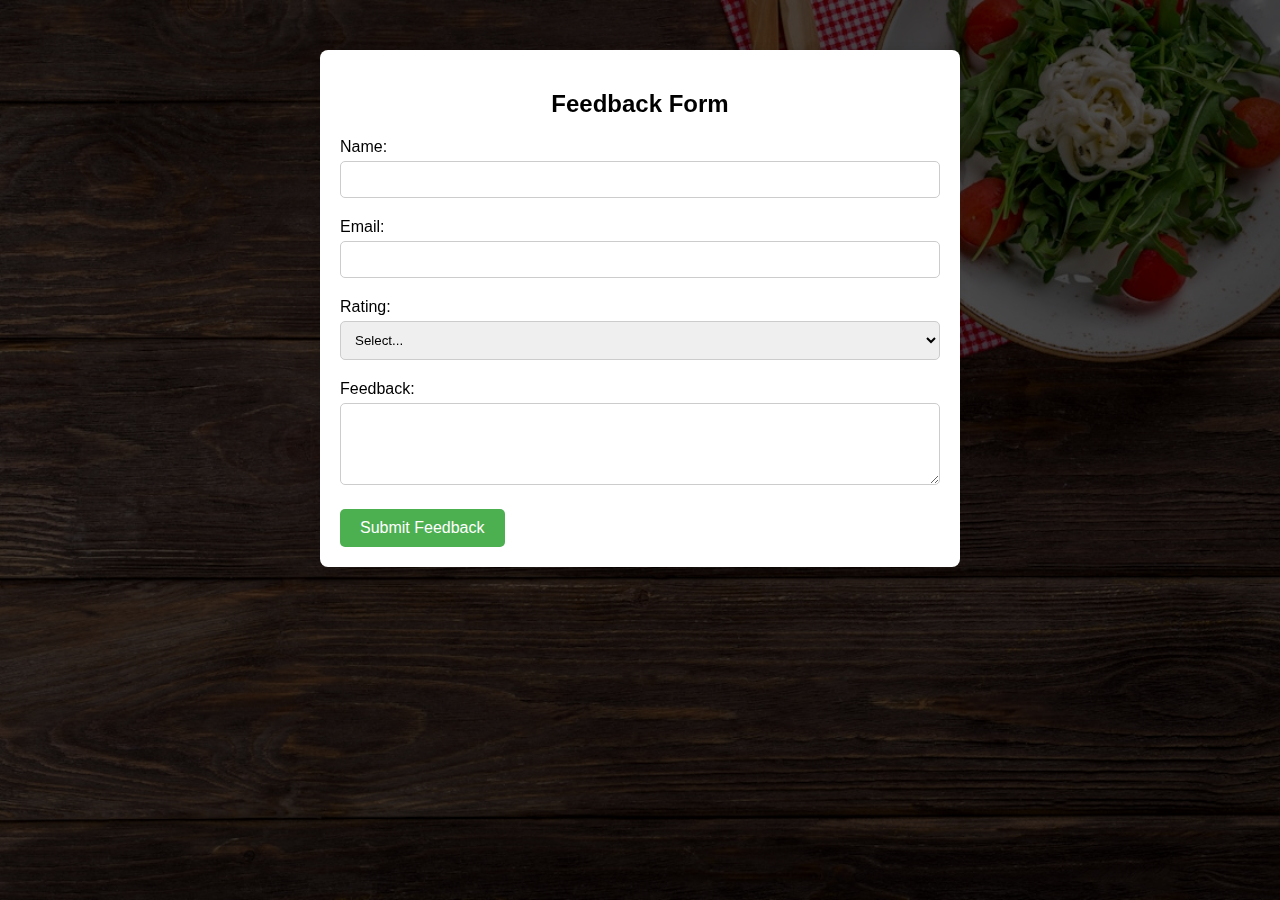
<file: feedback.html>
<!DOCTYPE html>
<html lang="en">

<head>
    <meta charset="UTF-8">
    <meta name="viewport" content="width=device-width, initial-scale=1.0">
    <title>Feedback Form</title>
    <style>
        body {
            font-family: Arial, sans-serif;
            margin: 0;
            padding: 0;
            background: url(background\ photo.jpg);
            background-position: center;
            background-repeat: no-repeat;
            background-size: cover;
            background-attachment: fixed;
            /* color: #fff; */
            color: black;
            background-color: grey;
        }

        body::before {
            content: "";
            position: fixed;
            top: 0;
            left: 0;
            width: 100%;
            height: 100%;
            background-color: rgba(0, 0, 0, 0.7);
            z-index: -1;
        }

        .feedbackform {
            max-width: 600px;
            margin: 50px auto;
            background-color: #fff;
            padding: 20px;
            border-radius: 8px;
            box-shadow: 0 0 10px rgba(0, 0, 0, 0.1);
        }

        h2 {
            text-align: center;
        }

        form {
            margin-top: 20px;
        }

        label {
            display: block;
            margin-bottom: 5px;
        }

        input[type="text"],
        input[type="email"],
        select,
        textarea {
            width: 100%;
            padding: 10px;
            margin-bottom: 20px;
            border: 1px solid #ccc;
            border-radius: 5px;
            box-sizing: border-box;
        }

        textarea {
            resize: vertical;
        }

        button {
            background-color: #4caf50;
            color: #fff;
            padding: 10px 20px;
            border: none;
            border-radius: 5px;
            cursor: pointer;
            font-size: 16px;
        }

        button:hover {
            background-color: #45a049;
        }
    </style>
</head>

<body>
    <div class="feedbackform">
        <h2>Feedback Form</h2>
        <form action="submit_feedback.php" method="post">
            <label for="name">Name:</label>
            <input type="text" id="name" name="name" required>

            <label for="email">Email:</label>
            <input type="email" id="email" name="email" required>

            <label for="rating">Rating:</label>
            <select id="rating" name="rating" required>
                <option value="">Select...</option>
                <option value="5">5 - Excellent</option>
                <option value="4">4 - Very Good</option>
                <option value="3">3 - Good</option>
                <option value="2">2 - Fair</option>
                <option value="1">1 - Poor</option>
            </select>

            <label for="feedback">Feedback:</label>
            <textarea id="feedback" name="feedback" rows="4" required></textarea>

            <button type="submit">Submit Feedback</button>
        </form>
    </div>
</body>

</html>
</file>
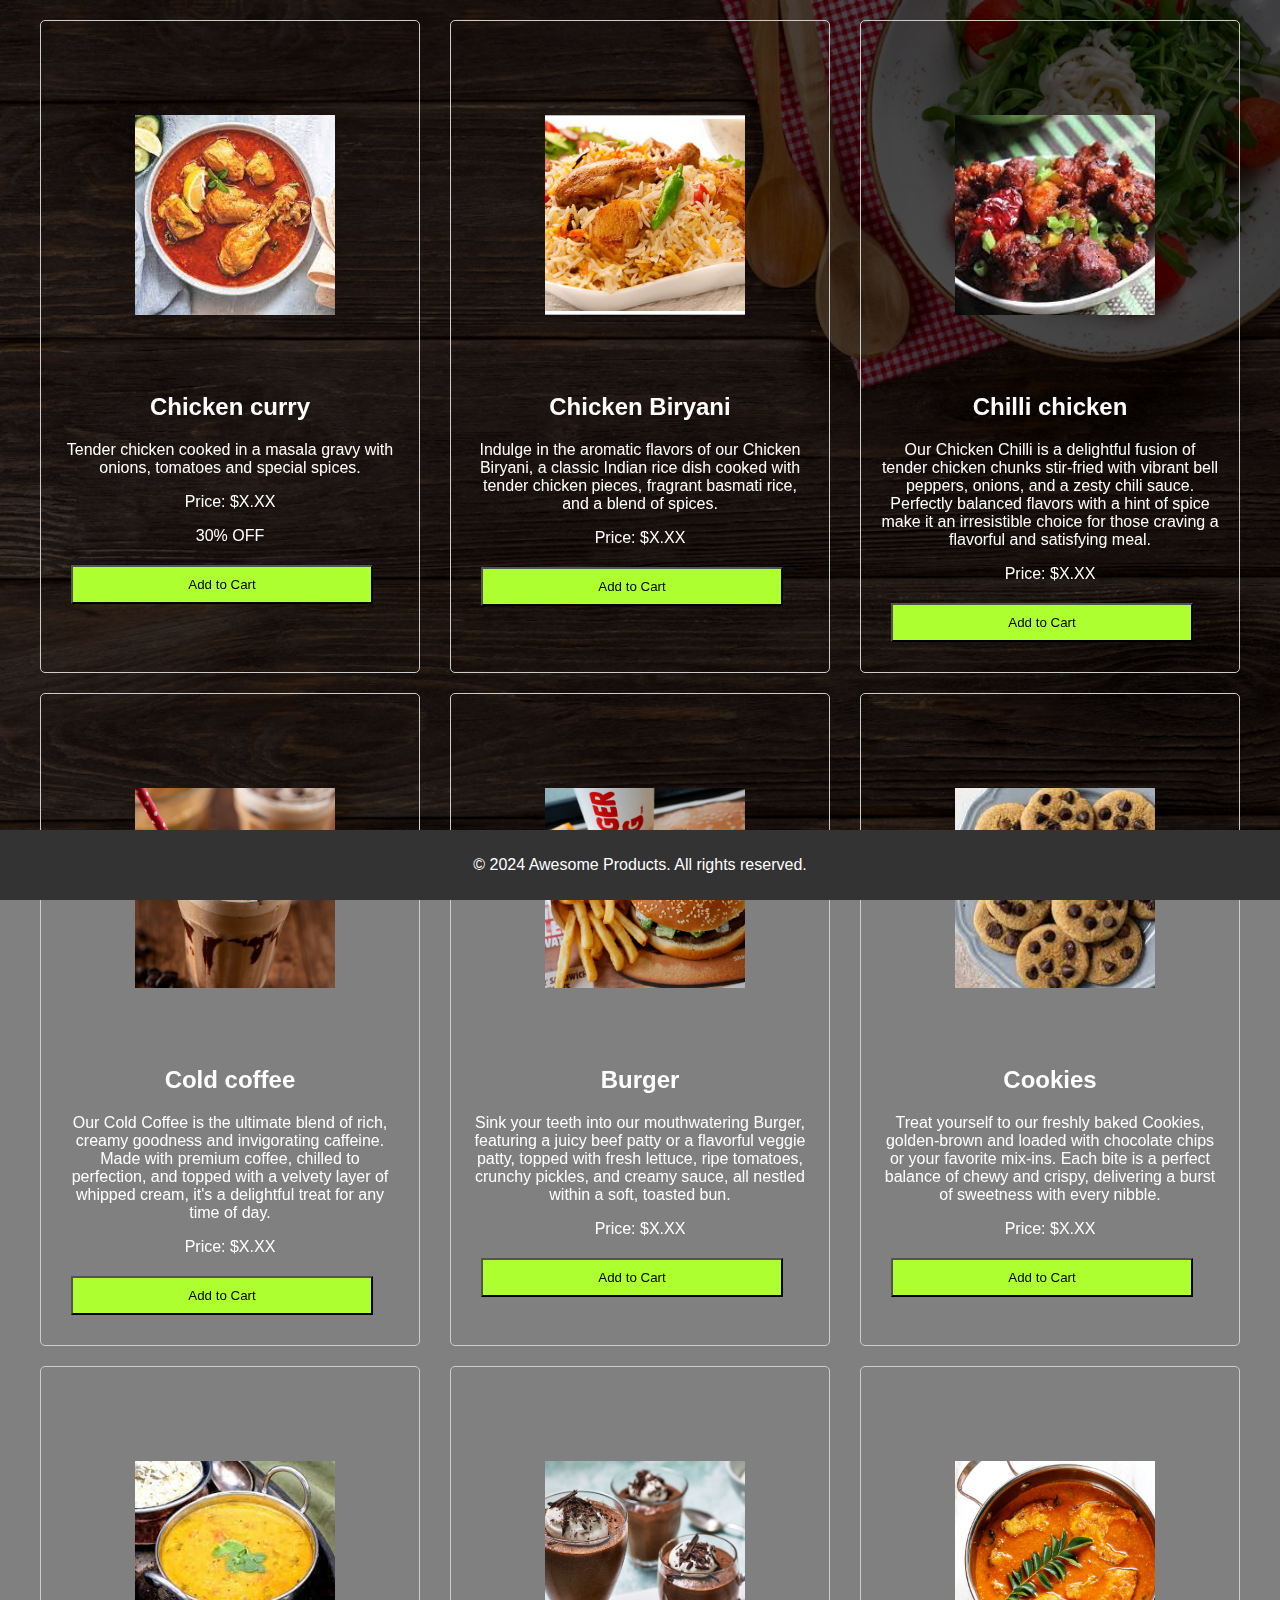
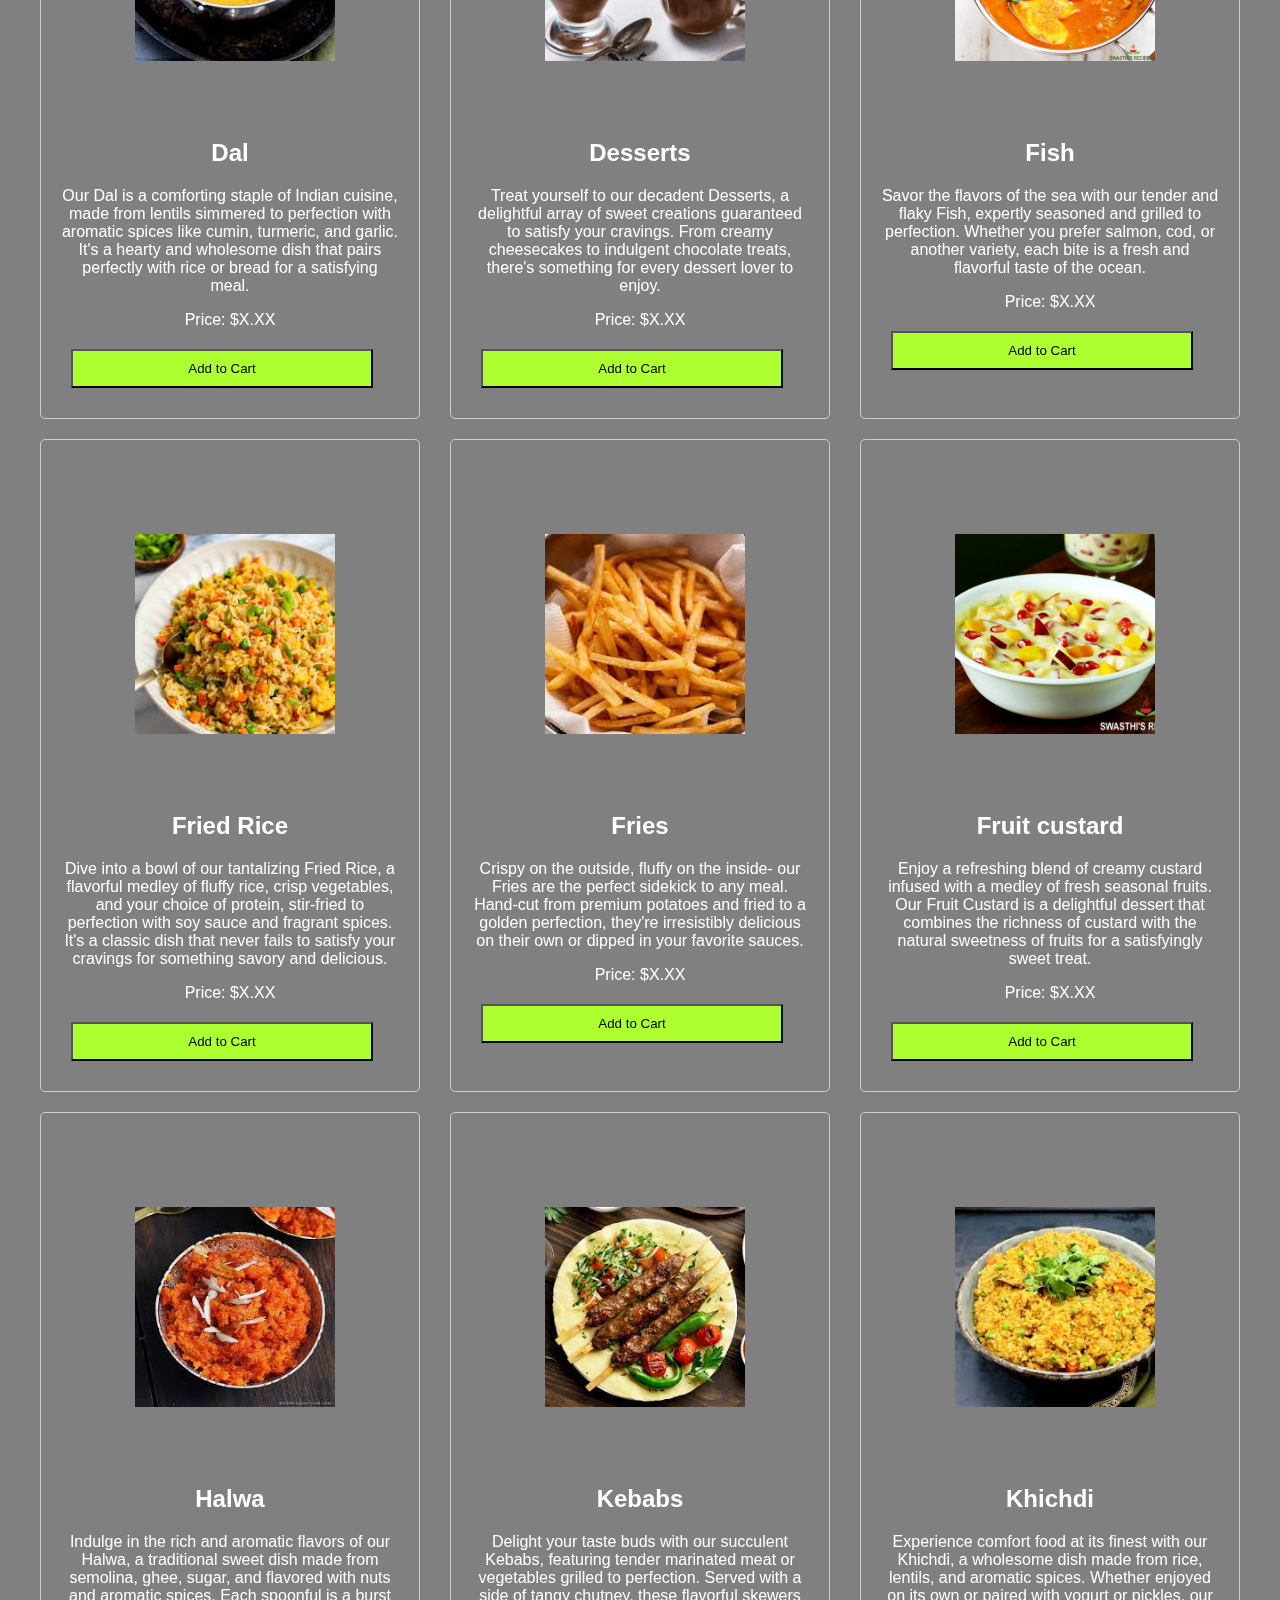
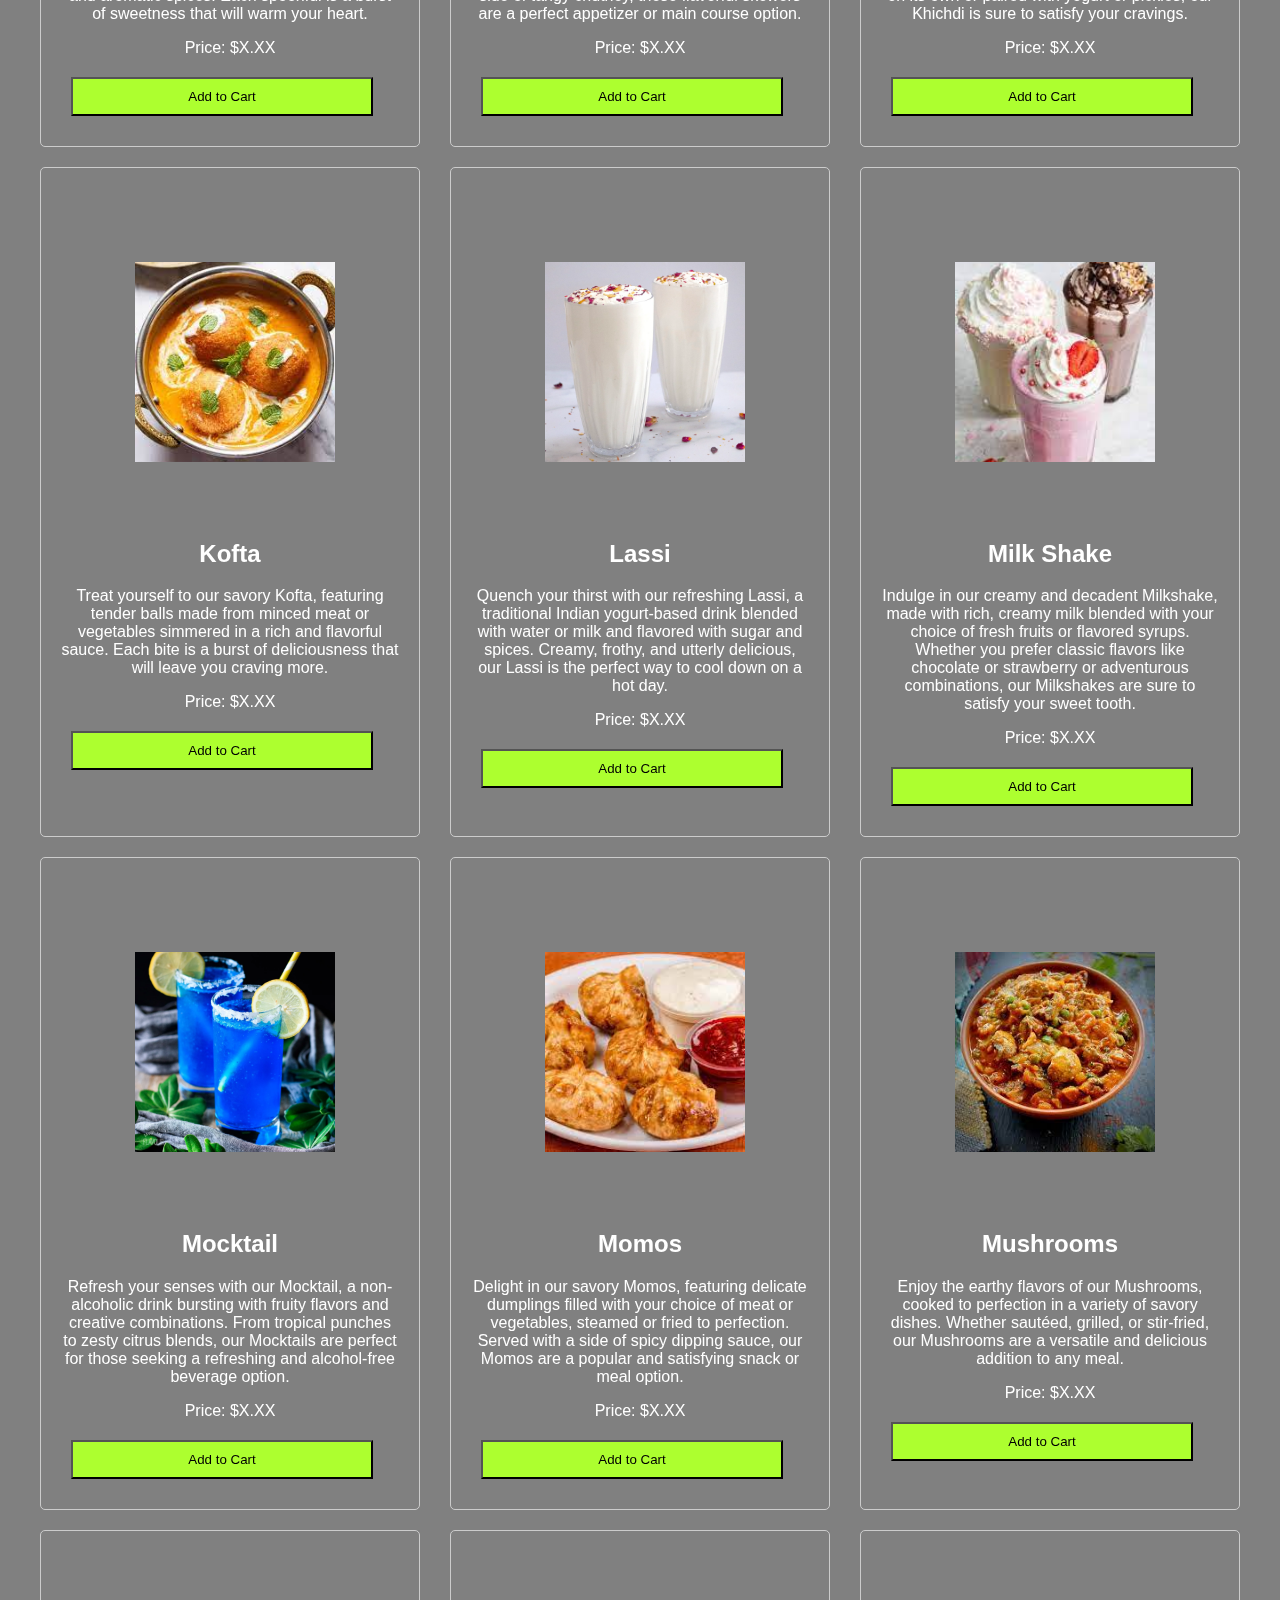
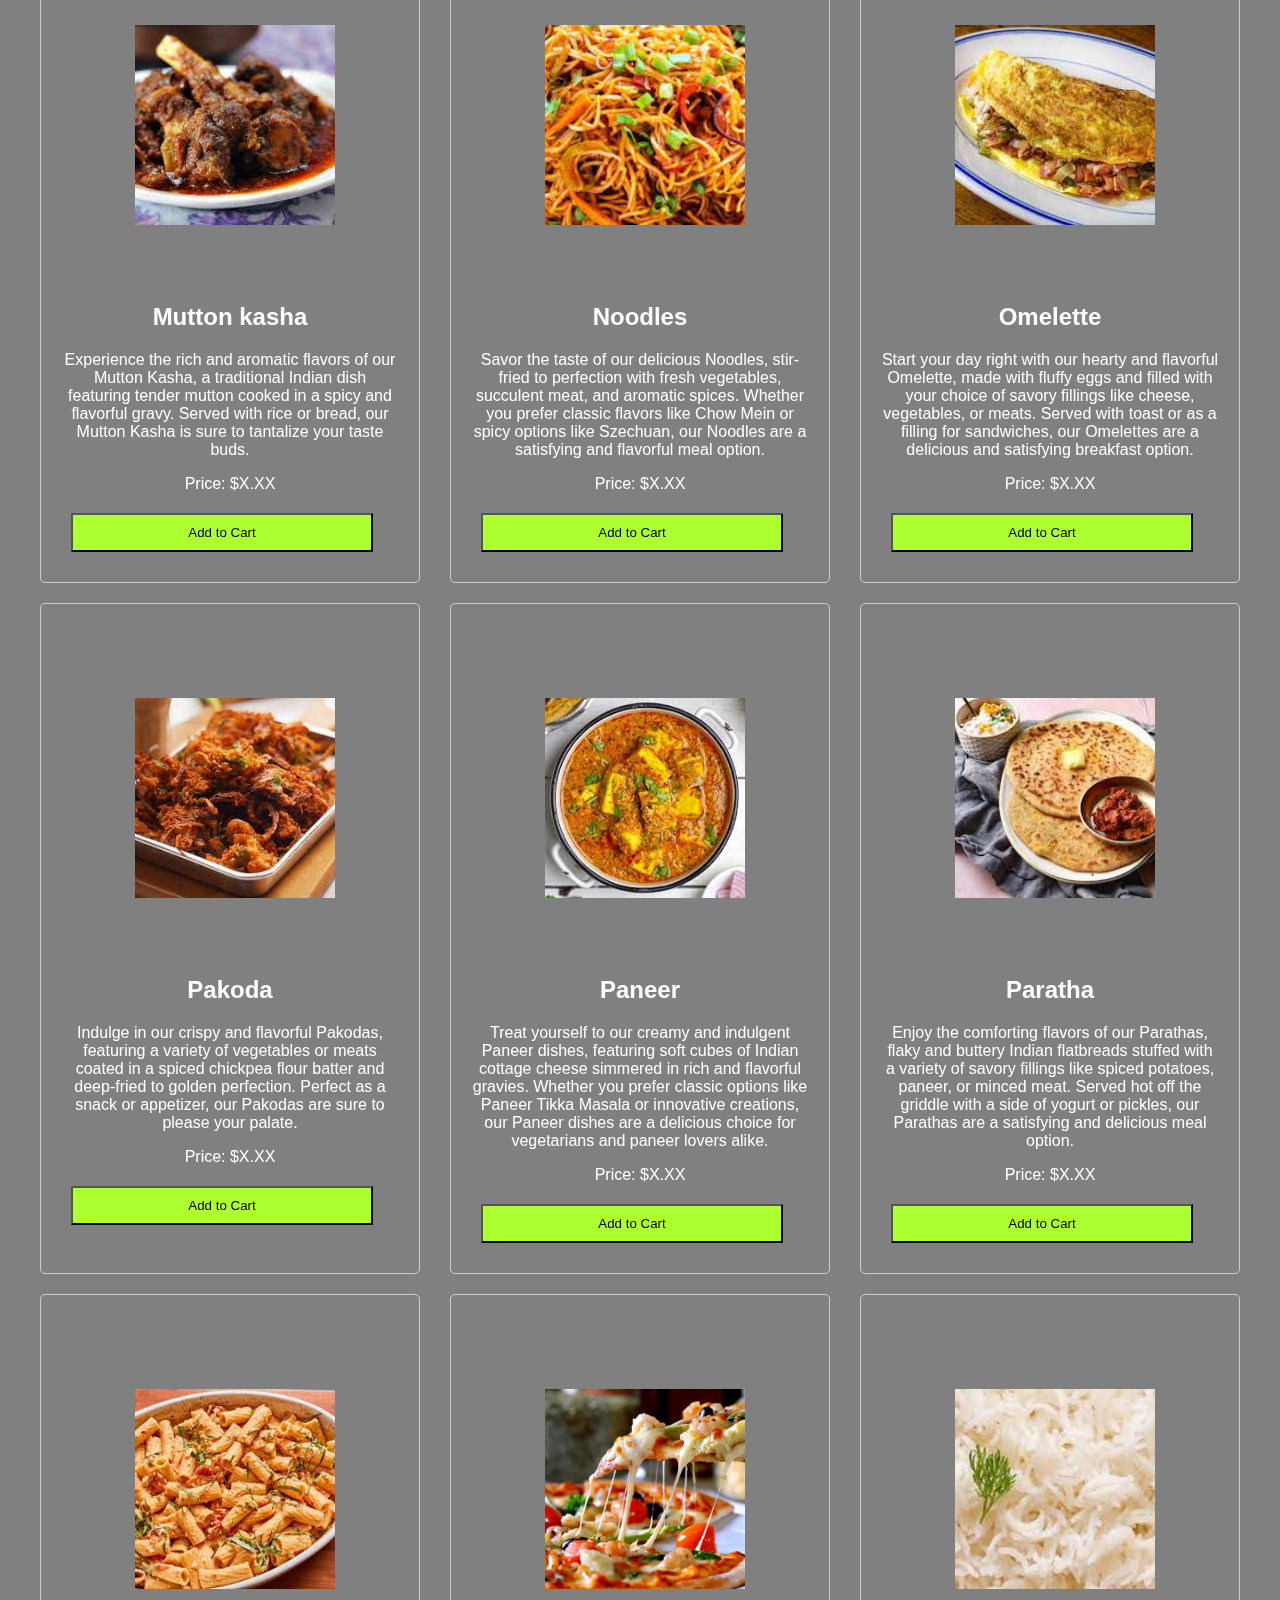
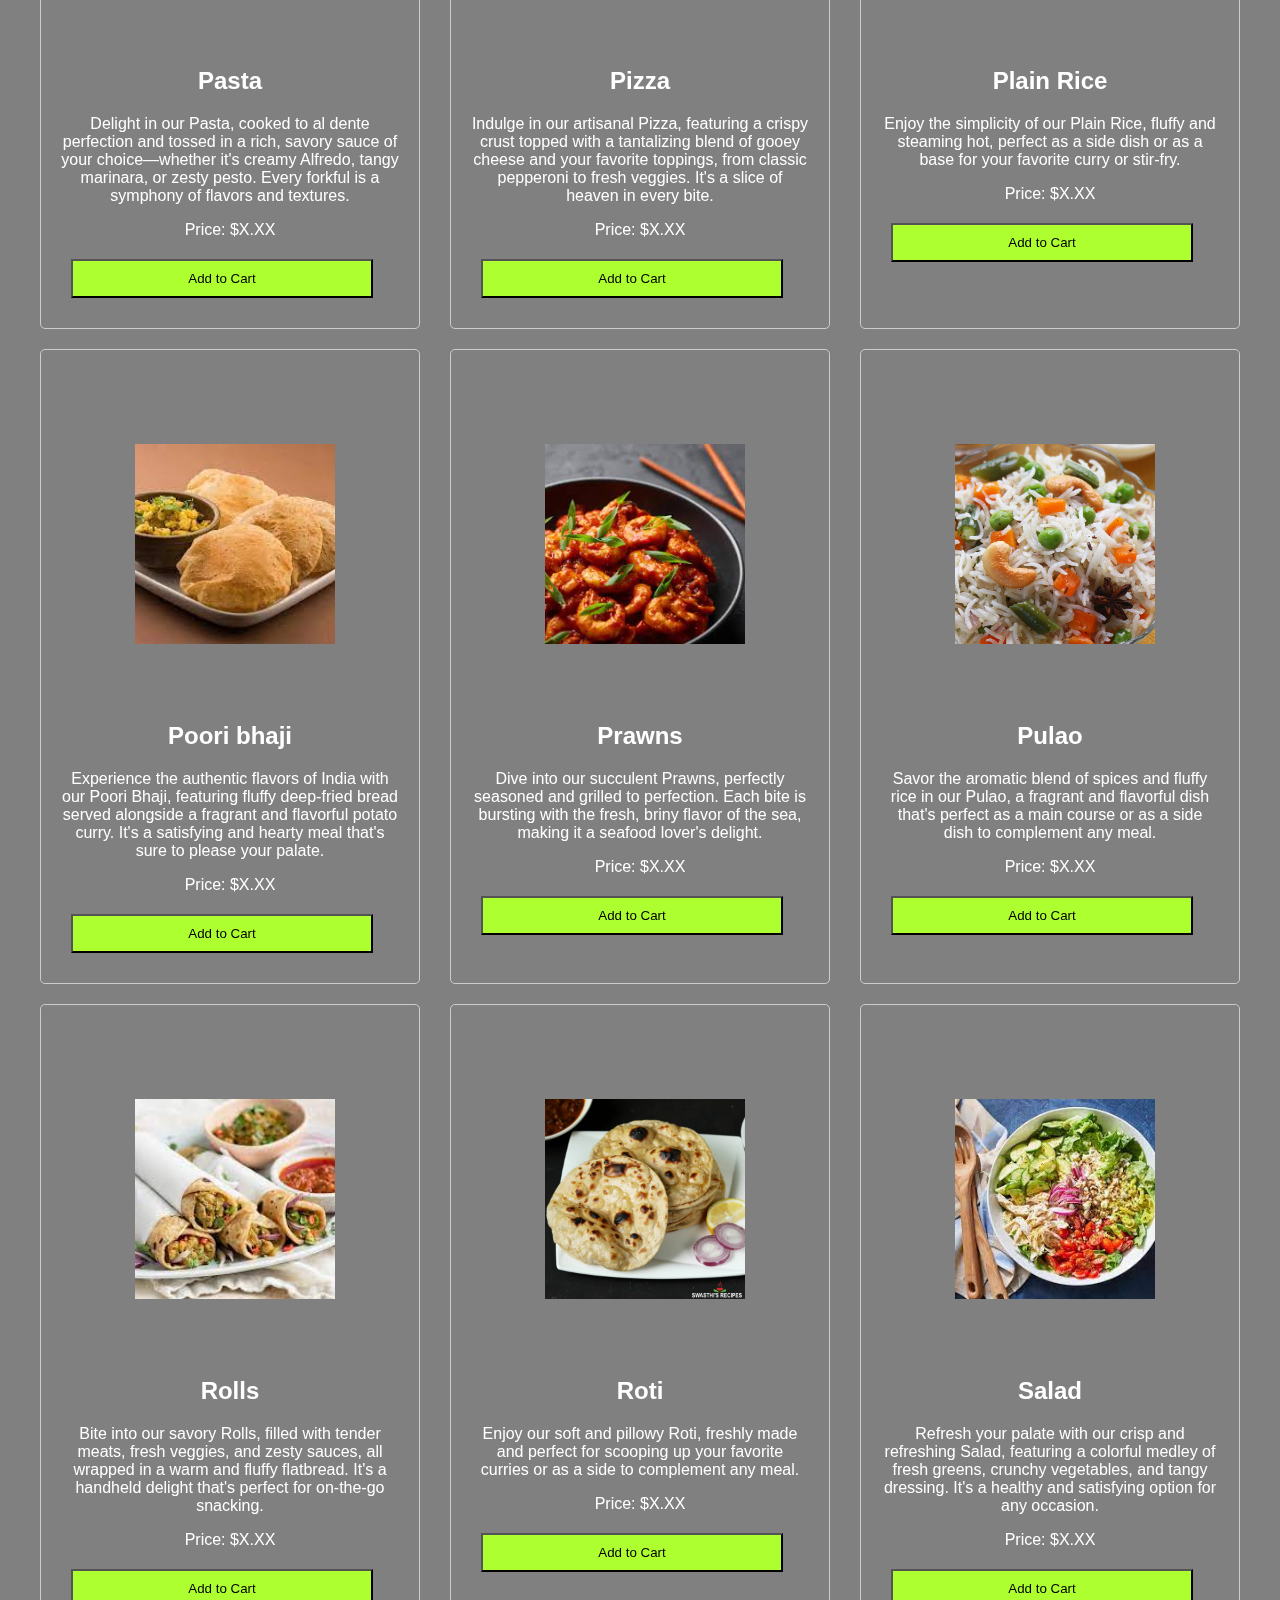
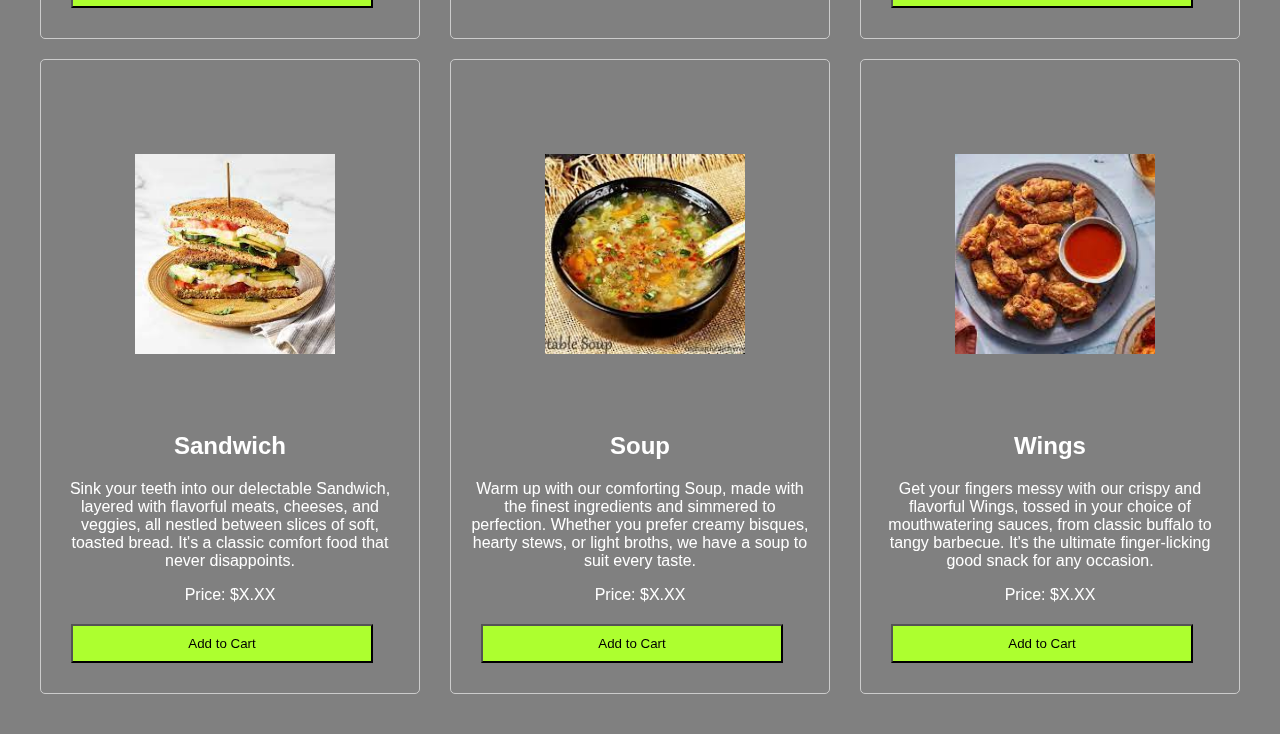
<file: item.html>
<!DOCTYPE html>
<html lang="en">

<head>
    <meta charset="UTF-8">
    <meta name="viewport" content="width=device-width, initial-scale=1.0">
    <title>List of food items</title>
    <style>
        body {
            font-family: Arial, sans-serif;
            margin: 0;
            padding: 0;
            background: url(background\ photo.jpg);
            background-position: center;
            background-repeat: no-repeat;
            background-size: cover;
            background-attachment: fixed;
            color: #fff;
            background-color: grey;
        }

        body::before {
            content: "";
            position: fixed;
            top: 0;
            left: 0;
            width: 100%;
            height: 100%;
            background-color: rgba(0, 0, 0, 0.7);
            z-index: -1;
        }


        .container {
            max-width: 1200px;
            margin: 0 auto;
            padding: 20px;
            display: flex;
            flex-wrap: wrap;
            justify-content: space-between;
        }

        .product {
            width: calc(33.33% - 20px);
            margin-bottom: 20px;
            border: 1px solid #ccc;
            padding: 20px;
            border-radius: 5px;
            box-sizing: border-box;
        }

        .product img {
            padding: 74px;
            /* width: 100%;
            height: auto;
            margin-bottom: 10px; */
            width: 200px;
            height: 200px;
            object-fit: cover;
            /* border-radius: 50%; */
            text-align: center;
            align-items: center;
            justify-content: center;
        }

        .product h2 {
            margin-top: 0;
            text-align: center;
        }

        .product p {
            margin-bottom: 10px;
            text-align: center;
        }

        footer {
            background-color: #333;
            color: #fff;
            text-align: center;
            padding: 10px 0;
            position: fixed;
            bottom: 0;
            width: 100%;
        }

        button {
            left: 45px;
            padding: 10px;
            margin: 10px;
            background-color: greenyellow;
            width: 302px;
        }
    </style>
</head>

<body>

    <div class="container">
        <div class="product">
            <img src="chicken curry.jfif" alt="Product 1">
            <h2>Chicken curry</h2>
            <p>Tender chicken cooked in a masala gravy with onions, tomatoes and special spices.</p>
            <p>Price: $X.XX</p>
            <p>30% OFF</p>
            <button>Add to Cart</button>
        </div>

        <div class="product">
            <img src="ChickenBiryani.jpg" alt="Product 2">
            <h2>Chicken Biryani</h2>
            <p>Indulge in the aromatic flavors of our Chicken Biryani, a classic Indian rice dish cooked with tender
                chicken pieces, fragrant basmati rice, and a blend of spices.</p>
            <p>Price: $X.XX</p>
            <button>Add to Cart</button>
        </div>

        <div class="product">
            <img src="chilli chicken.jfif" alt="Product 2">
            <h2>Chilli chicken</h2>
            <p>Our Chicken Chilli is a delightful fusion of tender chicken chunks stir-fried with vibrant bell peppers,
                onions, and a zesty chili sauce. Perfectly balanced flavors with a hint of spice make it an irresistible
                choice for those craving a flavorful and satisfying meal.</p>
            <p>Price: $X.XX</p>
            <button>Add to Cart</button>
        </div>

        <div class="product">
            <img src="cold coffee.jpg" alt="Product 2">
            <h2>Cold coffee</h2>
            <p>Our Cold Coffee is the ultimate blend of rich, creamy goodness and invigorating caffeine. Made with
                premium coffee, chilled to perfection, and topped with a velvety layer of whipped cream, it's a
                delightful treat for any time of day.</p>
            <p>Price: $X.XX</p>
            <button>Add to Cart</button>
        </div>

        <div class="product">
            <img src="burger.jpg" alt="Product 2">
            <h2>Burger</h2>
            <p>Sink your teeth into our mouthwatering Burger, featuring a juicy beef patty or a flavorful veggie patty,
                topped with fresh lettuce, ripe tomatoes, crunchy pickles, and creamy sauce, all nestled within a soft,
                toasted bun.</p>
            <p>Price: $X.XX</p>
            <button>Add to Cart</button>
        </div>

        <div class="product">
            <img src="cookies.jfif" alt="Product 2">
            <h2>Cookies</h2>
            <p>Treat yourself to our freshly baked Cookies, golden-brown and loaded with chocolate chips or your
                favorite mix-ins. Each bite is a perfect balance of chewy and crispy, delivering a burst of sweetness
                with every nibble.</p>
            <p>Price: $X.XX</p>
            <button>Add to Cart</button>
        </div>
        <div class="product">
            <img src="dal.jfif" alt="Product 2">
            <h2>Dal</h2>
            <p>Our Dal is a comforting staple of Indian cuisine, made from lentils simmered to perfection with aromatic
                spices like cumin, turmeric, and garlic. It's a hearty and wholesome dish that pairs perfectly with rice
                or bread for a satisfying meal.</p>
            <p>Price: $X.XX</p>
            <button>Add to Cart</button>
        </div>
        <div class="product">
            <img src="desserts.jpg" alt="Product 2">
            <h2>Desserts</h2>
            <p>Treat yourself to our decadent Desserts, a delightful array of sweet creations guaranteed to satisfy your
                cravings. From creamy cheesecakes to indulgent chocolate treats, there's something for every dessert
                lover to enjoy.</p>
            <p>Price: $X.XX</p>
            <button>Add to Cart</button>
        </div>
        <div class="product">
            <img src="fish.jpg" alt="Product 2">
            <h2>Fish</h2>
            <p>Savor the flavors of the sea with our tender and flaky Fish, expertly seasoned and grilled to perfection.
                Whether you prefer salmon, cod, or another variety, each bite is a fresh and flavorful taste of the
                ocean.</p>
            <p>Price: $X.XX</p>
            <button>Add to Cart</button>
        </div>
        <div class="product">
            <img src="fried rice.jfif" alt="Product 2">
            <h2>Fried Rice</h2>
            <p>Dive into a bowl of our tantalizing Fried Rice, a flavorful medley of fluffy rice, crisp vegetables, and
                your choice of protein, stir-fried to perfection with soy sauce and fragrant spices. It's a classic dish
                that never fails to satisfy your cravings for something savory and delicious.</p>
            <p>Price: $X.XX</p>
            <button>Add to Cart</button>
        </div>
        <div class="product">
            <img src="fries.jfif" alt="Product 2">
            <h2>Fries</h2>
            <p>Crispy on the outside, fluffy on the inside- our Fries are the perfect sidekick to any meal. Hand-cut
                from premium potatoes and fried to a golden perfection, they're irresistibly delicious on their own or
                dipped in your favorite sauces.</p>
            <p>Price: $X.XX</p>
            <button>Add to Cart</button>
        </div>
        <div class="product">
            <img src="fruit custard.jpg" alt="Product 2">
            <h2>Fruit custard</h2>
            <p>Enjoy a refreshing blend of creamy custard infused with a medley of fresh seasonal fruits. Our Fruit
                Custard is a delightful dessert that combines the richness of custard with the natural sweetness of
                fruits for a satisfyingly sweet treat.</p>
            <p>Price: $X.XX</p>
            <button>Add to Cart</button>
        </div>
        <div class="product">
            <img src="halwa.jfif" alt="Product 2">
            <h2>Halwa</h2>
            <p>Indulge in the rich and aromatic flavors of our Halwa, a traditional sweet dish made from semolina, ghee,
                sugar, and flavored with nuts and aromatic spices. Each spoonful is a burst of sweetness that will warm
                your heart.</p>
            <p>Price: $X.XX</p>
            <button>Add to Cart</button>
        </div>
        <div class="product">
            <img src="kebabs.jfif" alt="Product 2">
            <h2>Kebabs</h2>
            <p>Delight your taste buds with our succulent Kebabs, featuring tender marinated meat or vegetables grilled
                to perfection. Served with a side of tangy chutney, these flavorful skewers are a perfect appetizer or
                main course option.</p>
            <p>Price: $X.XX</p>
            <button>Add to Cart</button>
        </div>
        <div class="product">
            <img src="khichdi.jfif" alt="Product 2">
            <h2>Khichdi</h2>
            <p>Experience comfort food at its finest with our Khichdi, a wholesome dish made from rice, lentils, and
                aromatic spices. Whether enjoyed on its own or paired with yogurt or pickles, our Khichdi is sure to
                satisfy your cravings.</p>
            <p>Price: $X.XX</p>
            <button>Add to Cart</button>
        </div>
        <div class="product">
            <img src="kofta.jfif" alt="Product 2">
            <h2>Kofta</h2>
            <p>Treat yourself to our savory Kofta, featuring tender balls made from minced meat or vegetables simmered
                in a rich and flavorful sauce. Each bite is a burst of deliciousness that will leave you craving more.
            </p>
            <p>Price: $X.XX</p>
            <button>Add to Cart</button>
        </div>
        <div class="product">
            <img src="lassi.webp" alt="Product 2">
            <h2>Lassi</h2>
            <p>Quench your thirst with our refreshing Lassi, a traditional Indian yogurt-based drink blended with water
                or milk and flavored with sugar and spices. Creamy, frothy, and utterly delicious, our Lassi is the
                perfect way to cool down on a hot day.</p>
            <p>Price: $X.XX</p>
            <button>Add to Cart</button>
        </div>
        <div class="product">
            <img src="milk shake.jfif" alt="Product 2">
            <h2>Milk Shake</h2>
            <p>Indulge in our creamy and decadent Milkshake, made with rich, creamy milk blended with your choice of
                fresh fruits or flavored syrups. Whether you prefer classic flavors like chocolate or strawberry or
                adventurous combinations, our Milkshakes are sure to satisfy your sweet tooth.</p>
            <p>Price: $X.XX</p>
            <button>Add to Cart</button>
        </div>
        <div class="product">
            <img src="mocktail.jpg" alt="Product 2">
            <h2>Mocktail</h2>
            <p>Refresh your senses with our Mocktail, a non-alcoholic drink bursting with fruity flavors and creative
                combinations. From tropical punches to zesty citrus blends, our Mocktails are perfect for those seeking
                a refreshing and alcohol-free beverage option.</p>
            <p>Price: $X.XX</p>
            <button>Add to Cart</button>
        </div>
        <div class="product">
            <img src="momos.jfif" alt="Product 2">
            <h2>Momos</h2>
            <p>Delight in our savory Momos, featuring delicate dumplings filled with your choice of meat or vegetables,
                steamed or fried to perfection. Served with a side of spicy dipping sauce, our Momos are a popular and
                satisfying snack or meal option.</p>
            <p>Price: $X.XX</p>
            <button>Add to Cart</button>
        </div>
        <div class="product">
            <img src="mushrooms.jfif" alt="Product 2">
            <h2>Mushrooms</h2>
            <p> Enjoy the earthy flavors of our Mushrooms, cooked to perfection in a variety of savory dishes. Whether
                sautéed, grilled, or stir-fried, our Mushrooms are a versatile and delicious addition to any meal.</p>
            <p>Price: $X.XX</p>
            <button>Add to Cart</button>
        </div>
        <div class="product">
            <img src="mutton kasha.jfif" alt="Product 2">
            <h2>Mutton kasha</h2>
            <p>Experience the rich and aromatic flavors of our Mutton Kasha, a traditional Indian dish featuring tender
                mutton cooked in a spicy and flavorful gravy. Served with rice or bread, our Mutton Kasha is sure to
                tantalize your taste buds.</p>
            <p>Price: $X.XX</p>
            <button>Add to Cart</button>
        </div>
        <div class="product">
            <img src="noodles.jfif" alt="Product 2">
            <h2>Noodles</h2>
            <p>Savor the taste of our delicious Noodles, stir-fried to perfection with fresh vegetables, succulent meat,
                and aromatic spices. Whether you prefer classic flavors like Chow Mein or spicy options like Szechuan,
                our Noodles are a satisfying and flavorful meal option.</p>
            <p>Price: $X.XX</p>
            <button>Add to Cart</button>
        </div>
        <div class="product">
            <img src="omelette.jfif" alt="Product 2">
            <h2>Omelette</h2>
            <p>Start your day right with our hearty and flavorful Omelette, made with fluffy eggs and filled with your
                choice of savory fillings like cheese, vegetables, or meats. Served with toast or as a filling for
                sandwiches, our Omelettes are a delicious and satisfying breakfast option.</p>
            <p>Price: $X.XX</p>
            <button>Add to Cart</button>
        </div>
        <div class="product">
            <img src="pakoda.jfif" alt="Product 2">
            <h2>Pakoda</h2>
            <p>Indulge in our crispy and flavorful Pakodas, featuring a variety of vegetables or meats coated in a
                spiced chickpea flour batter and deep-fried to golden perfection. Perfect as a snack or appetizer, our
                Pakodas are sure to please your palate.</p>
            <p>Price: $X.XX</p>
            <button>Add to Cart</button>
        </div>
        <div class="product">
            <img src="paneer.jfif" alt="Product 2">
            <h2>Paneer</h2>
            <p>Treat yourself to our creamy and indulgent Paneer dishes, featuring soft cubes of Indian cottage cheese
                simmered in rich and flavorful gravies. Whether you prefer classic options like Paneer Tikka Masala or
                innovative creations, our Paneer dishes are a delicious choice for vegetarians and paneer lovers alike.
            </p>
            <p>Price: $X.XX</p>
            <button>Add to Cart</button>
        </div>
        <div class="product">
            <img src="paratha.jfif" alt="Product 2">
            <h2>Paratha</h2>
            <p> Enjoy the comforting flavors of our Parathas, flaky and buttery Indian flatbreads stuffed with a variety
                of savory fillings like spiced potatoes, paneer, or minced meat. Served hot off the griddle with a side
                of yogurt or pickles, our Parathas are a satisfying and delicious meal option.</p>
            <p>Price: $X.XX</p>
            <button>Add to Cart</button>
        </div>
        <div class="product">
            <img src="pasta.jfif" alt="Product 2">
            <h2>Pasta</h2>
            <p>Delight in our Pasta, cooked to al dente perfection and tossed in a rich, savory sauce of your
                choice—whether it's creamy Alfredo, tangy marinara, or zesty pesto. Every forkful is a symphony of
                flavors and textures.</p>
            <p>Price: $X.XX</p>
            <button>Add to Cart</button>
        </div>
        <div class="product">
            <img src="pizza.jpg" alt="Product 2">
            <h2>Pizza</h2>
            <p>Indulge in our artisanal Pizza, featuring a crispy crust topped with a tantalizing blend of gooey cheese
                and your favorite toppings, from classic pepperoni to fresh veggies. It's a slice of heaven in every
                bite.</p>
            <p>Price: $X.XX</p>
            <button>Add to Cart</button>
        </div>
        <div class="product">
            <img src="plain rice.jfif" alt="Product 2">
            <h2>Plain Rice</h2>
            <p>Enjoy the simplicity of our Plain Rice, fluffy and steaming hot, perfect as a side dish or as a base for
                your favorite curry or stir-fry.</p>
            <p>Price: $X.XX</p>
            <button>Add to Cart</button>
        </div>
        <div class="product">
            <img src="poori bhaji.jfif" alt="Product 2">
            <h2>Poori bhaji</h2>
            <p>Experience the authentic flavors of India with our Poori Bhaji, featuring fluffy deep-fried bread served
                alongside a fragrant and flavorful potato curry. It's a satisfying and hearty meal that's sure to please
                your palate.</p>
            <p>Price: $X.XX</p>
            <button>Add to Cart</button>
        </div>
        <div class="product">
            <img src="prawns.jfif" alt="Product 2">
            <h2>Prawns</h2>
            <p>Dive into our succulent Prawns, perfectly seasoned and grilled to perfection. Each bite is bursting with
                the fresh, briny flavor of the sea, making it a seafood lover's delight.</p>
            <p>Price: $X.XX</p>
            <button>Add to Cart</button>
        </div>
        <div class="product">
            <img src="pulao.jpg" alt="Product 2">
            <h2>Pulao</h2>
            <p>Savor the aromatic blend of spices and fluffy rice in our Pulao, a fragrant and flavorful dish that's
                perfect as a main course or as a side dish to complement any meal.</p>
            <p>Price: $X.XX</p>
            <button>Add to Cart</button>
        </div>
        <div class="product">
            <img src="rolls.jfif" alt="Product 2">
            <h2>Rolls</h2>
            <p>Bite into our savory Rolls, filled with tender meats, fresh veggies, and zesty sauces, all wrapped in a
                warm and fluffy flatbread. It's a handheld delight that's perfect for on-the-go snacking.</p>
            <p>Price: $X.XX</p>
            <button>Add to Cart</button>
        </div>
        <div class="product">
            <img src="roti.jpg" alt="Product 2">
            <h2>Roti</h2>
            <p>Enjoy our soft and pillowy Roti, freshly made and perfect for scooping up your favorite curries or as a
                side to complement any meal.</p>
            <p>Price: $X.XX</p>
            <button>Add to Cart</button>
        </div>
        <div class="product">
            <img src="salad.jfif" alt="Product 2">
            <h2>Salad</h2>
            <p>Refresh your palate with our crisp and refreshing Salad, featuring a colorful medley of fresh greens,
                crunchy vegetables, and tangy dressing. It's a healthy and satisfying option for any occasion.</p>
            <p>Price: $X.XX</p>
            <button>Add to Cart</button>
        </div>
        <div class="product">
            <img src="sandwich.jfif" alt="Product 2">
            <h2>Sandwich</h2>
            <p>Sink your teeth into our delectable Sandwich, layered with flavorful meats, cheeses, and veggies, all
                nestled between slices of soft, toasted bread. It's a classic comfort food that never disappoints.</p>
            <p>Price: $X.XX</p>
            <button>Add to Cart</button>
        </div>
        <div class="product">
            <img src="soup.jfif" alt="Product 2">
            <h2>Soup</h2>
            <p>Warm up with our comforting Soup, made with the finest ingredients and simmered to perfection. Whether
                you prefer creamy bisques, hearty stews, or light broths, we have a soup to suit every taste.</p>
            <p>Price: $X.XX</p>
            <button>Add to Cart</button>
        </div>

        <div class="product">
            <img src="wings.jfif" alt="Product 2">
            <h2>Wings</h2>
            <p>Get your fingers messy with our crispy and flavorful Wings, tossed in your choice of mouthwatering
                sauces, from classic buffalo to tangy barbecue. It's the ultimate finger-licking good snack for any
                occasion.</p>
            <p>Price: $X.XX</p>
            <button>Add to Cart</button>
        </div>
    </div>

    <footer>
        <p>&copy; 2024 Awesome Products. All rights reserved.</p>
    </footer>

</body>

</html>
</file>
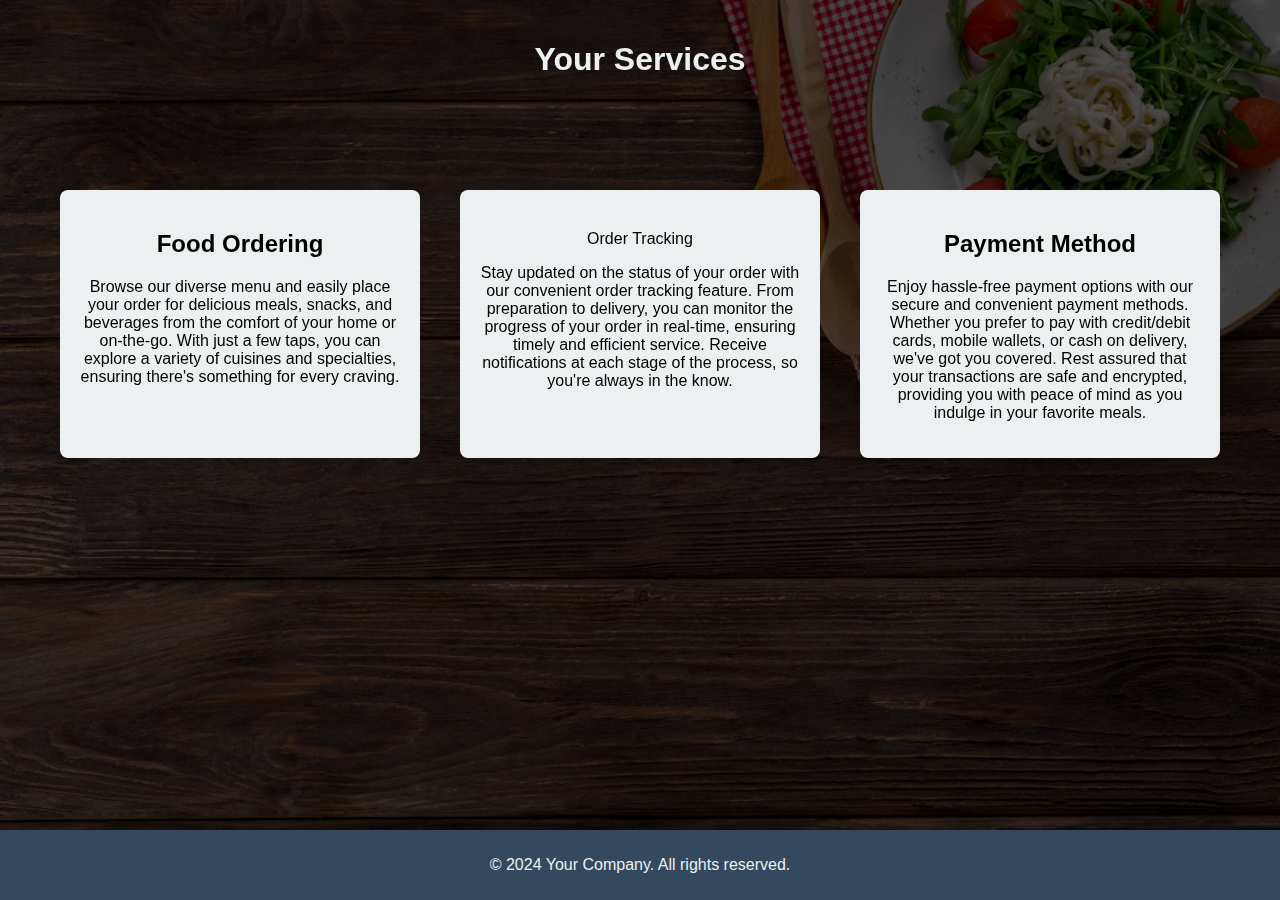
<file: services.html>
<!DOCTYPE html>
<html lang="en">

<head>
    <meta charset="UTF-8">
    <meta name="viewport" content="width=device-width, initial-scale=1.0">
    <title>Your Services</title>
    <style>
        body {
            font-family: Arial, sans-serif;
            margin: 0;
            padding: 0;
            background: url(background\ photo.jpg);
            background-position: center;
            background-repeat: no-repeat;
            background-size: cover;
            background-attachment: fixed;
            color: #fff;
            background-color: grey;
        }

        body::before {
            content: "";
            position: fixed;
            top: 0;
            left: 0;
            width: 100%;
            height: 100%;
            background-color: rgba(0, 0, 0, 0.7);
            z-index: -1;
        }

        header {
            /* background-color: #2c3e50; */
            color: #ecf0f1;
            padding: 20px;
            text-align: center;
        }

        section {
            padding: 50px 20px;
            text-align: center;
        }

        .services-container {
            display: flex;
            justify-content: space-around;
            flex-wrap: wrap;
            max-width: 1200px;
            margin: 0 auto;
        }

        .service {
            width: 30%;
            background-color: #ecf0f1;
            border-radius: 8px;
            padding: 20px;
            margin: 20px 0;
            box-sizing: border-box;
            transition: transform 0.3s ease-in-out;
            color: black;
        }

        .service:hover {
            transform: scale(1.05);
        }

        footer {
            background-color: #34495e;
            color: #ecf0f1;
            text-align: center;
            padding: 10px 0;
            position: fixed;
            bottom: 0;
            width: 100%;
        }
    </style>
</head>

<body>

    <header>
        <h1>Your Services</h1>
    </header>

    <section>
        <div class="services-container">
            <div class="service">
                <h2><i class="fa-solid fa-cart-shopping"></i> Food Ordering</h2>
                <p>Browse our diverse menu and easily place your order for delicious meals, snacks, and beverages from
                    the comfort of your home or on-the-go. With just a few taps, you can explore a variety of cuisines
                    and specialties, ensuring there's something for every craving.</p>
            </div>

            <div class="service">
                <h2></h2><i class="fa-solid fa-location-dot"></i> Order Tracking</h2>
                <p>Stay updated on the status of your order with our convenient order tracking feature. From preparation
                    to delivery, you can monitor the progress of your order in real-time, ensuring timely and efficient
                    service. Receive notifications at each stage of the process, so you're always in the know.</p>
            </div>

            <div class="service">
                <h2><i class="fa-solid fa-money-bill"></i> Payment Method</h2>
                <p>Enjoy hassle-free payment options with our secure and convenient payment methods. Whether you prefer
                    to pay with credit/debit cards, mobile wallets, or cash on delivery, we've got you covered. Rest
                    assured that your transactions are safe and encrypted, providing you with peace of mind as you
                    indulge in your favorite meals.</p>
            </div>
        </div>
    </section>

    <footer>
        <p>&copy; 2024 Your Company. All rights reserved.</p>
    </footer>

</body>

</html>
</file>
<file: style.css>
#navbar{
    border:2px solid red;
    display:flex;
    align-items: center;
    position: relative;
    top:0px;
}
#logo{
    
}
#logo img{
    border:2px solid blue;
    margin:2px;
    padding:2px;
    height:50px;
}
.item a{
    text-decoration: none;
    display:block;
}
#navbar ul{
    display: flex;
}
#navbar ul li{
    color:white;
    list-style: none;
    font-size: 1.3rem;

}
#navbar ul li a{
    color:white;
    display: block;
    padding:3px 22px;
    border-radius: 20px;
    text-decoration: none;

}
#navbar ul li a:hover{
    color: black;
    background-color: white;
    text-decoration: underline;

}
#navbar::before{
    content:"";
    background-color: black;
    position:absolute;
    top:0px;
    left:0px;
    height: 100%;
    width:100%;
    z-index:-1;
    opacity: 0.4;
}
/* #navbar{
    position: relative;
} */
#home{
    display: flex;
    flex-direction: column;
    padding:3px 200px;
    height:530px;
    justify-content: center;
    align-items: center;
    background-size: cover;

}
#home::before{
    content:"";
    background:url('background\ photo.jpg');
    position:absolute;
    height: 530px;
    top:0px;
    left:0px;
    width:100%;
    z-index:-1;
    opacity: 0.89;
    background-size: cover;
    background-repeat: no-repeat;
}
.h-primary{
    font-size: 2.8rem;
    padding:12px;
    text-align: center;
}
#home h1{
    color: white;
    text-align: center;
    font-size: 3.8rem;
    font-family: 'Caveat', cursive;
}
.btn{
    padding:6px 20px;
    border:2px solid white;
    background-color: transparent;
    color:white;
    margin: 17px;
    border-radius: 12px;
    cursor: pointer;

}
.btn:hover{
    color:rgb(78, 30, 30);
    background-color: white;
}
#services{
    border: 2px solid blue;
    margin:34px;
    display: flex;
    /* display: list-item; */
    /* height:23px; */
    /* width:35px; */

}
.box{
    border: 2px solid brown;
    margin: 3px 6px;
    height: 45vh;
    width: 23vw;
    border-radius: 28px;
    padding: 34px;
    justify-content: center;
    background-color: rgb(211, 206, 206);
}
.box img{
    margin: 0px;
    padding: 0px 60px;
    height: 150px;
    width:220px;
    /* height:156px; */
    display: block;
    margin: auto;
}
</file>
